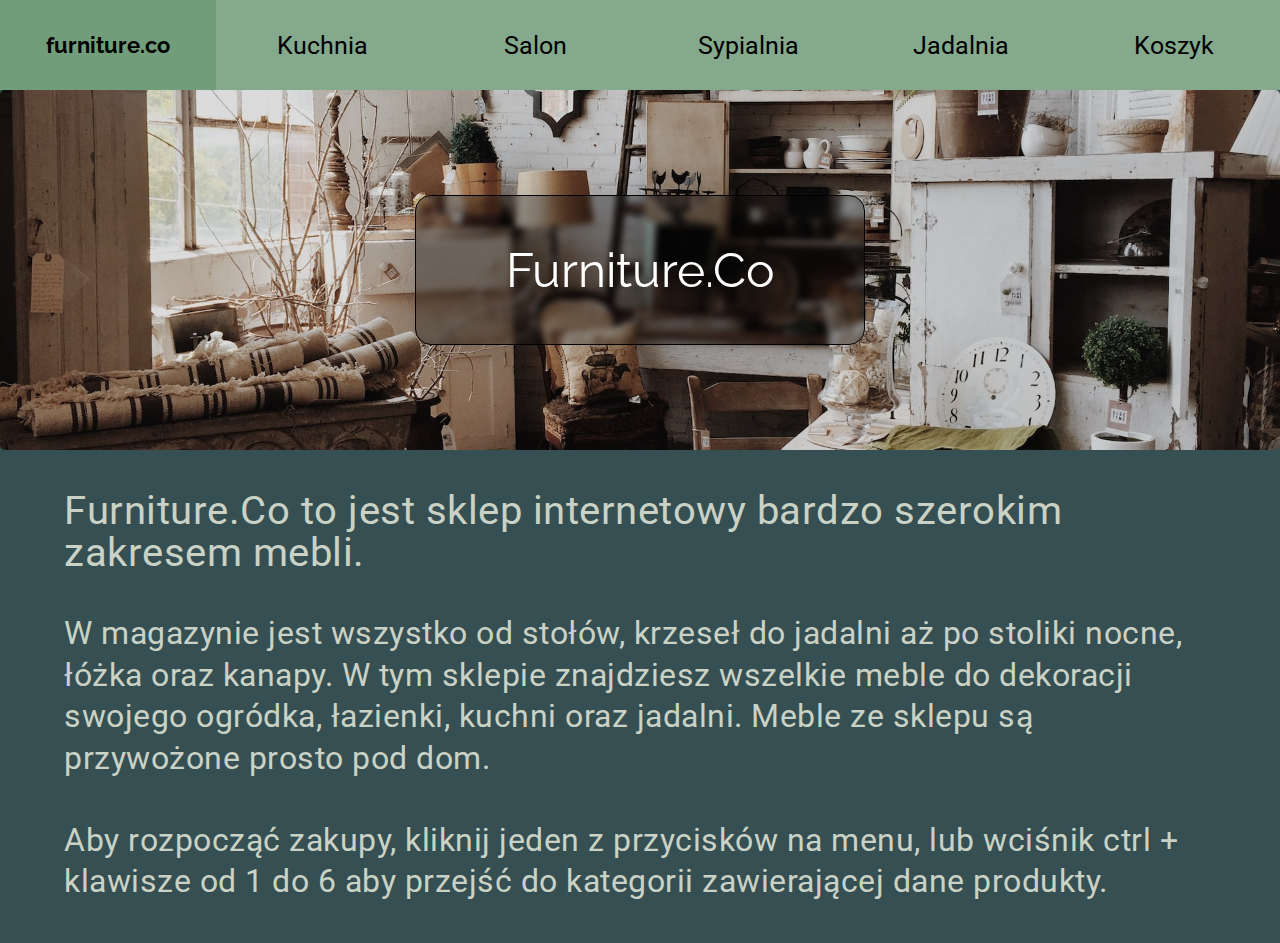
<file: index.html>
<!DOCTYPE html>
<html lang="pl">
<head>
    <meta charset="UTF-8">
    <meta http-equiv="X-UA-Compatible" content="IE=edge">
    <meta name="viewport" content="width=device-width, initial-scale=1.0">
    <title>Strona Głowna</title>
    <link rel="preconnect" href="https://fonts.googleapis.com">
    <link rel="preconnect" href="https://fonts.gstatic.com" crossorigin>
    <link href="https://fonts.googleapis.com/css2?family=Poppins&family=Raleway:wght@300&family=Roboto:wght@300&display=swap" rel="stylesheet">
    <link rel="stylesheet" href="style.css">
    <link rel="icon" href="page-icon.ico" type="image/icon type">
</head>
<body>
    <div class="sidebar">
        <a href="index.html" class="title">
            <svg xmlns="http://www.w3.org/2000/svg" viewBox="0 0 640 512"><path d="M64 160C64 89.3 121.3 32 192 32H448c70.7 0 128 57.3 128 128v33.6c-36.5 7.4-64 39.7-64 78.4v48H128V272c0-38.7-27.5-71-64-78.4V160zM544 272c0-20.9 13.4-38.7 32-45.3c5-1.8 10.4-2.7 16-2.7c26.5 0 48 21.5 48 48V448c0 17.7-14.3 32-32 32H576c-17.7 0-32-14.3-32-32H96c0 17.7-14.3 32-32 32H32c-17.7 0-32-14.3-32-32V272c0-26.5 21.5-48 48-48c5.6 0 11 1 16 2.7c18.6 6.6 32 24.4 32 45.3v48 32h32H512h32V320 272z"/></svg>
            <h1>furniture.co</h1>
        </a>
        <a class="sidebar-button" href="kuchnia.html">Kuchnia</a>
        <a class="sidebar-button" href="salon.html">Salon</a>
        <a class="sidebar-button" href="sypialnia.html">Sypialnia</a>
        <a class="sidebar-button" href="jadalnia.html">Jadalnia</a>
        <a class="sidebar-button koszyk" href="koszyk.html">Koszyk</a>
    </div>
    <div class="main">
        <div class="background-image index-image">
            <div class="text-container">
                <p class="glass-title">
                Furniture.Co
                </p>
            </div>
        </div>
        <div class="website-description">
            <p class="title">
                Furniture.Co to jest sklep internetowy bardzo szerokim zakresem mebli.
            </p>
            <p>
                W magazynie jest wszystko od stołów, krzeseł do jadalni aż po stoliki nocne, łóżka oraz kanapy. W tym sklepie znajdziesz wszelkie meble do dekoracji swojego ogródka, łazienki, kuchni oraz jadalni. Meble ze sklepu są przywożone prosto pod dom.
            </p>
            <p>
                Aby rozpocząć zakupy, kliknij jeden z przycisków na menu, lub wciśnik ctrl + klawisze od 1 do 6 aby przejść do kategorii zawierającej dane produkty.
            </p>
        </div>
        <!--todo -  dodac podstrony z produktami, losowymi cenami, unsplash pokoje, koszyk dzialający na danych sesji i potencjalnie cos jeszcze-->
    </div>
    <script src="script/script.js"></script>
</body>
</html>
</file>
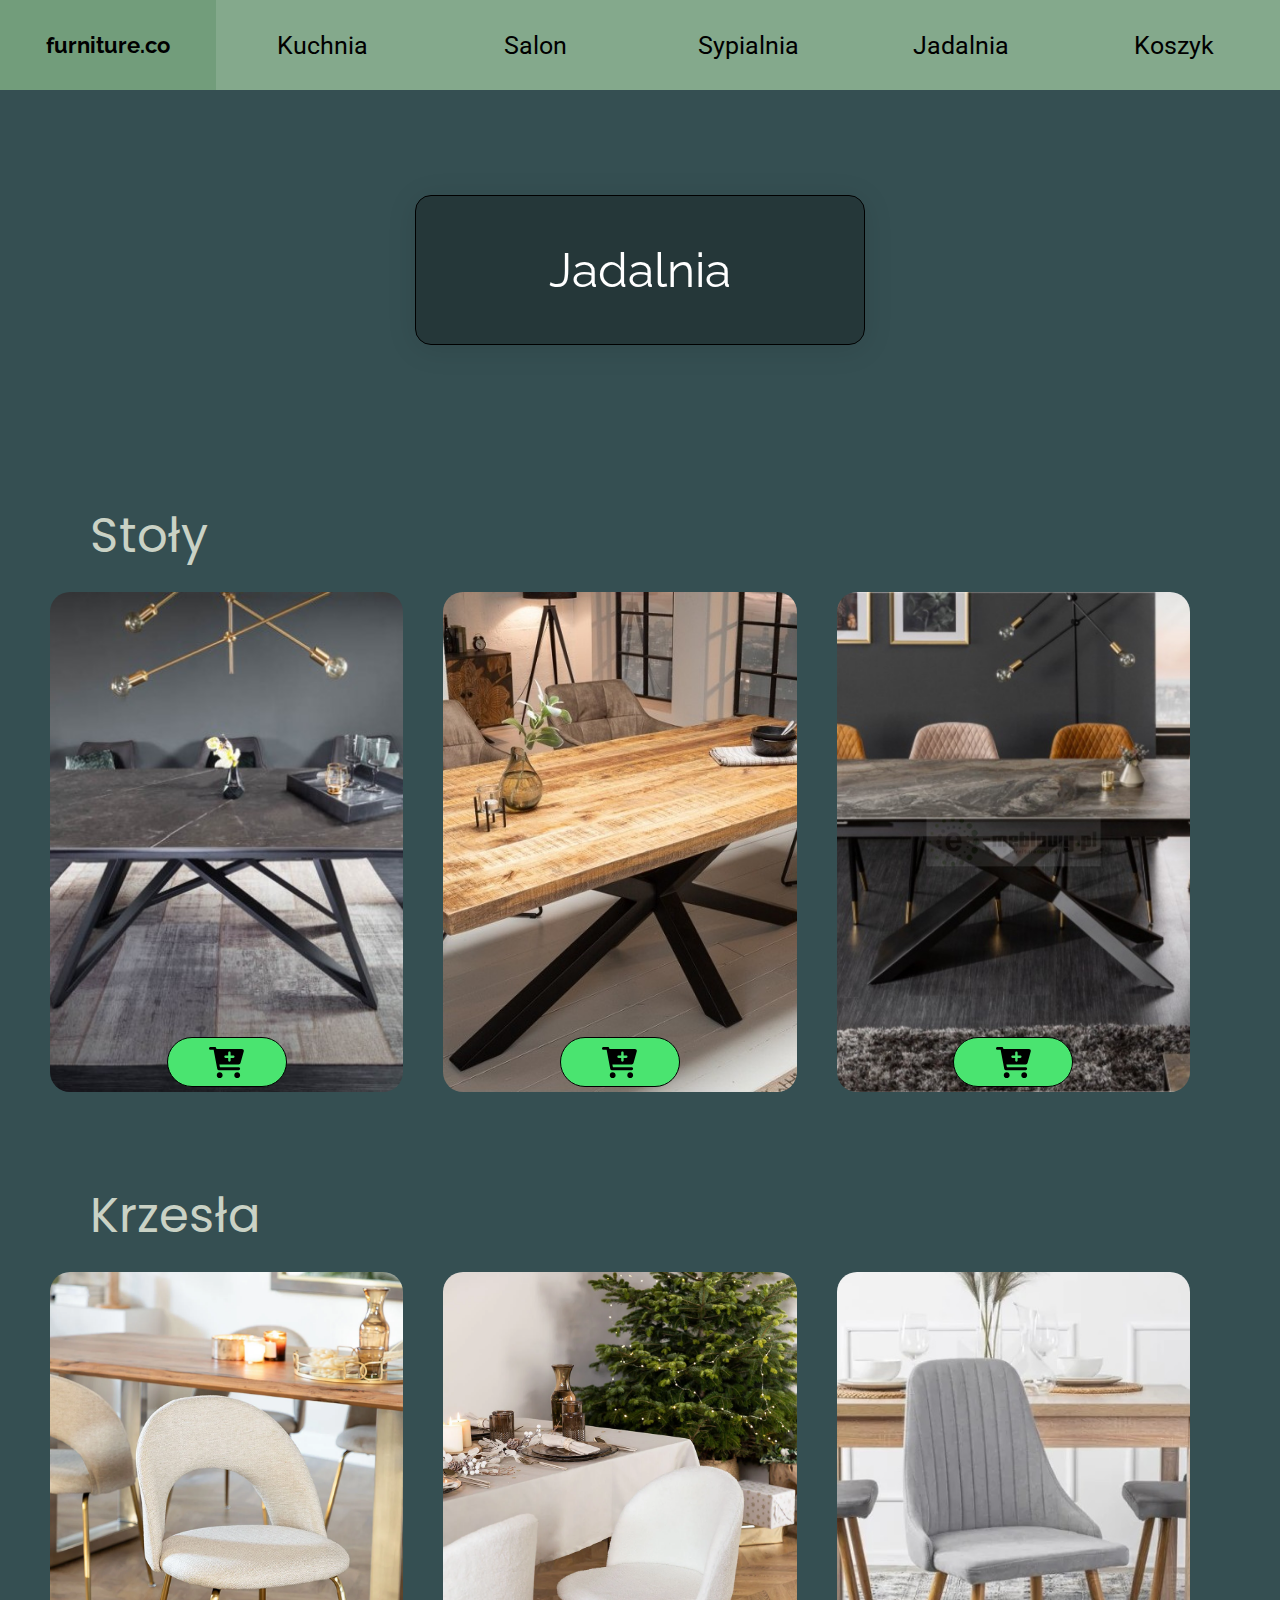
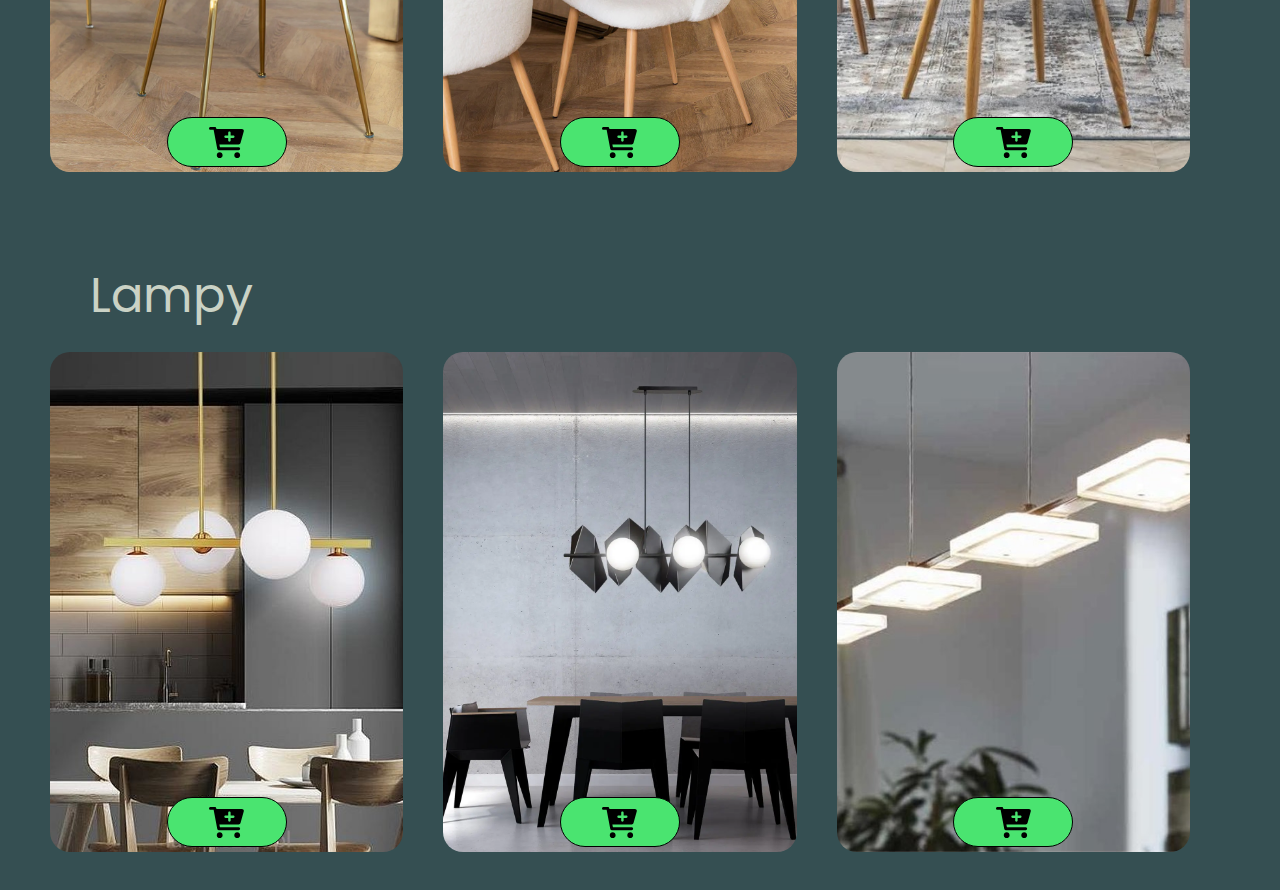
<file: jadalnia.html>
<!DOCTYPE html>
<html lang="pl">
<head>
    <meta charset="UTF-8">
    <meta http-equiv="X-UA-Compatible" content="IE=edge">
    <meta name="viewport" content="width=device-width, initial-scale=1.0">
    <title>Jadalnia</title>
    <link rel="preconnect" href="https://fonts.googleapis.com">
    <link rel="preconnect" href="https://fonts.gstatic.com" crossorigin>
    <link href="https://fonts.googleapis.com/css2?family=Poppins&family=Raleway:wght@300&family=Roboto:wght@300&display=swap" rel="stylesheet">
    <link rel="stylesheet" href="style.css">
    <link rel="icon" href="page-icon.ico" type="image/icon type">
</head>
<body>
    <div class="sidebar">
        <a href="index.html" class="title">
            <svg xmlns="http://www.w3.org/2000/svg" viewBox="0 0 640 512"><path d="M64 160C64 89.3 121.3 32 192 32H448c70.7 0 128 57.3 128 128v33.6c-36.5 7.4-64 39.7-64 78.4v48H128V272c0-38.7-27.5-71-64-78.4V160zM544 272c0-20.9 13.4-38.7 32-45.3c5-1.8 10.4-2.7 16-2.7c26.5 0 48 21.5 48 48V448c0 17.7-14.3 32-32 32H576c-17.7 0-32-14.3-32-32H96c0 17.7-14.3 32-32 32H32c-17.7 0-32-14.3-32-32V272c0-26.5 21.5-48 48-48c5.6 0 11 1 16 2.7c18.6 6.6 32 24.4 32 45.3v48 32h32H512h32V320 272z"/></svg>
            <h1>furniture.co</h1>
        </a>
        <a class="sidebar-button" href="kuchnia.html">Kuchnia</a>
        <a class="sidebar-button" href="salon.html">Salon</a>
        <a class="sidebar-button" href="sypialnia.html">Sypialnia</a>
        <a class="sidebar-button" href="jadalnia.html">Jadalnia</a>
        <a class="sidebar-button koszyk" href="koszyk.html">Koszyk</a>
    </div>
    <div class="main">
        <div class="background-image jadalnia-image">
            <div class="text-container">
                <p class="glass-title">
                Jadalnia
                </p>
            </div>
        </div>
        <div class="item-category">
            <p class="title">Stoły</p>
            <div class="category-items">
                <div class="card-container stol1">
                    <div class="card-description"></div>
                    <button class="addtocart-button" id="stol1">
                        <svg xmlns="http://www.w3.org/2000/svg" viewBox="0 0 576 512"><path d="M24 0C10.7 0 0 10.7 0 24S10.7 48 24 48H76.1l60.3 316.5c2.2 11.3 12.1 19.5 23.6 19.5H488c13.3 0 24-10.7 24-24s-10.7-24-24-24H179.9l-9.1-48h317c14.3 0 26.9-9.5 30.8-23.3l54-192C578.3 52.3 563 32 541.8 32H122l-2.4-12.5C117.4 8.2 107.5 0 96 0H24zM176 512c26.5 0 48-21.5 48-48s-21.5-48-48-48s-48 21.5-48 48s21.5 48 48 48zm336-48c0-26.5-21.5-48-48-48s-48 21.5-48 48s21.5 48 48 48s48-21.5 48-48zM252 160c0-11 9-20 20-20h44V96c0-11 9-20 20-20s20 9 20 20v44h44c11 0 20 9 20 20s-9 20-20 20H356v44c0 11-9 20-20 20s-20-9-20-20V180H272c-11 0-20-9-20-20z"/></svg>
                    </button>
                </div>
                <div class="card-container stol2">
                    <div class="card-description"></div>
                    <button class="addtocart-button" id="stol2">
                        <svg xmlns="http://www.w3.org/2000/svg" viewBox="0 0 576 512"><path d="M24 0C10.7 0 0 10.7 0 24S10.7 48 24 48H76.1l60.3 316.5c2.2 11.3 12.1 19.5 23.6 19.5H488c13.3 0 24-10.7 24-24s-10.7-24-24-24H179.9l-9.1-48h317c14.3 0 26.9-9.5 30.8-23.3l54-192C578.3 52.3 563 32 541.8 32H122l-2.4-12.5C117.4 8.2 107.5 0 96 0H24zM176 512c26.5 0 48-21.5 48-48s-21.5-48-48-48s-48 21.5-48 48s21.5 48 48 48zm336-48c0-26.5-21.5-48-48-48s-48 21.5-48 48s21.5 48 48 48s48-21.5 48-48zM252 160c0-11 9-20 20-20h44V96c0-11 9-20 20-20s20 9 20 20v44h44c11 0 20 9 20 20s-9 20-20 20H356v44c0 11-9 20-20 20s-20-9-20-20V180H272c-11 0-20-9-20-20z"/></svg>
                    </button>
                </div>
                <div class="card-container stol3">
                    <div class="card-description"></div>
                    <button class="addtocart-button" id="stol3">
                        <svg xmlns="http://www.w3.org/2000/svg" viewBox="0 0 576 512"><path d="M24 0C10.7 0 0 10.7 0 24S10.7 48 24 48H76.1l60.3 316.5c2.2 11.3 12.1 19.5 23.6 19.5H488c13.3 0 24-10.7 24-24s-10.7-24-24-24H179.9l-9.1-48h317c14.3 0 26.9-9.5 30.8-23.3l54-192C578.3 52.3 563 32 541.8 32H122l-2.4-12.5C117.4 8.2 107.5 0 96 0H24zM176 512c26.5 0 48-21.5 48-48s-21.5-48-48-48s-48 21.5-48 48s21.5 48 48 48zm336-48c0-26.5-21.5-48-48-48s-48 21.5-48 48s21.5 48 48 48s48-21.5 48-48zM252 160c0-11 9-20 20-20h44V96c0-11 9-20 20-20s20 9 20 20v44h44c11 0 20 9 20 20s-9 20-20 20H356v44c0 11-9 20-20 20s-20-9-20-20V180H272c-11 0-20-9-20-20z"/></svg>
                    </button>
                </div>
            </div>
        </div>
        <div class="item-category">
            <p class="title">Krzesła</p>
            <div class="category-items">
                <div class="card-container krzeslo1">
                    <div class="card-description"></div>
                    <button class="addtocart-button" id="krzeslo1">
                        <svg xmlns="http://www.w3.org/2000/svg" viewBox="0 0 576 512"><path d="M24 0C10.7 0 0 10.7 0 24S10.7 48 24 48H76.1l60.3 316.5c2.2 11.3 12.1 19.5 23.6 19.5H488c13.3 0 24-10.7 24-24s-10.7-24-24-24H179.9l-9.1-48h317c14.3 0 26.9-9.5 30.8-23.3l54-192C578.3 52.3 563 32 541.8 32H122l-2.4-12.5C117.4 8.2 107.5 0 96 0H24zM176 512c26.5 0 48-21.5 48-48s-21.5-48-48-48s-48 21.5-48 48s21.5 48 48 48zm336-48c0-26.5-21.5-48-48-48s-48 21.5-48 48s21.5 48 48 48s48-21.5 48-48zM252 160c0-11 9-20 20-20h44V96c0-11 9-20 20-20s20 9 20 20v44h44c11 0 20 9 20 20s-9 20-20 20H356v44c0 11-9 20-20 20s-20-9-20-20V180H272c-11 0-20-9-20-20z"/></svg>
                    </button>
                </div>
                <div class="card-container krzeslo2">
                    <div class="card-description"></div>
                    <button class="addtocart-button" id="krzeslo2">
                        <svg xmlns="http://www.w3.org/2000/svg" viewBox="0 0 576 512"><path d="M24 0C10.7 0 0 10.7 0 24S10.7 48 24 48H76.1l60.3 316.5c2.2 11.3 12.1 19.5 23.6 19.5H488c13.3 0 24-10.7 24-24s-10.7-24-24-24H179.9l-9.1-48h317c14.3 0 26.9-9.5 30.8-23.3l54-192C578.3 52.3 563 32 541.8 32H122l-2.4-12.5C117.4 8.2 107.5 0 96 0H24zM176 512c26.5 0 48-21.5 48-48s-21.5-48-48-48s-48 21.5-48 48s21.5 48 48 48zm336-48c0-26.5-21.5-48-48-48s-48 21.5-48 48s21.5 48 48 48s48-21.5 48-48zM252 160c0-11 9-20 20-20h44V96c0-11 9-20 20-20s20 9 20 20v44h44c11 0 20 9 20 20s-9 20-20 20H356v44c0 11-9 20-20 20s-20-9-20-20V180H272c-11 0-20-9-20-20z"/></svg>
                    </button>
                </div>
                <div class="card-container krzeslo3">
                    <div class="card-description"></div>
                    <button class="addtocart-button" id="krzeslo3">
                        <svg xmlns="http://www.w3.org/2000/svg" viewBox="0 0 576 512"><path d="M24 0C10.7 0 0 10.7 0 24S10.7 48 24 48H76.1l60.3 316.5c2.2 11.3 12.1 19.5 23.6 19.5H488c13.3 0 24-10.7 24-24s-10.7-24-24-24H179.9l-9.1-48h317c14.3 0 26.9-9.5 30.8-23.3l54-192C578.3 52.3 563 32 541.8 32H122l-2.4-12.5C117.4 8.2 107.5 0 96 0H24zM176 512c26.5 0 48-21.5 48-48s-21.5-48-48-48s-48 21.5-48 48s21.5 48 48 48zm336-48c0-26.5-21.5-48-48-48s-48 21.5-48 48s21.5 48 48 48s48-21.5 48-48zM252 160c0-11 9-20 20-20h44V96c0-11 9-20 20-20s20 9 20 20v44h44c11 0 20 9 20 20s-9 20-20 20H356v44c0 11-9 20-20 20s-20-9-20-20V180H272c-11 0-20-9-20-20z"/></svg>
                    </button>
                </div>
            </div>
        </div>
        <div class="item-category">
            <p class="title">Lampy</p>
            <div class="category-items">
                <div class="card-container lampa1">
                    <div class="card-description"></div>
                    <button class="addtocart-button" id="lampa1">
                        <svg xmlns="http://www.w3.org/2000/svg" viewBox="0 0 576 512"><path d="M24 0C10.7 0 0 10.7 0 24S10.7 48 24 48H76.1l60.3 316.5c2.2 11.3 12.1 19.5 23.6 19.5H488c13.3 0 24-10.7 24-24s-10.7-24-24-24H179.9l-9.1-48h317c14.3 0 26.9-9.5 30.8-23.3l54-192C578.3 52.3 563 32 541.8 32H122l-2.4-12.5C117.4 8.2 107.5 0 96 0H24zM176 512c26.5 0 48-21.5 48-48s-21.5-48-48-48s-48 21.5-48 48s21.5 48 48 48zm336-48c0-26.5-21.5-48-48-48s-48 21.5-48 48s21.5 48 48 48s48-21.5 48-48zM252 160c0-11 9-20 20-20h44V96c0-11 9-20 20-20s20 9 20 20v44h44c11 0 20 9 20 20s-9 20-20 20H356v44c0 11-9 20-20 20s-20-9-20-20V180H272c-11 0-20-9-20-20z"/></svg>
                    </button>
                </div>
                <div class="card-container lampa2">
                    <div class="card-description"></div>
                    <button class="addtocart-button" id="lampa2">
                        <svg xmlns="http://www.w3.org/2000/svg" viewBox="0 0 576 512"><path d="M24 0C10.7 0 0 10.7 0 24S10.7 48 24 48H76.1l60.3 316.5c2.2 11.3 12.1 19.5 23.6 19.5H488c13.3 0 24-10.7 24-24s-10.7-24-24-24H179.9l-9.1-48h317c14.3 0 26.9-9.5 30.8-23.3l54-192C578.3 52.3 563 32 541.8 32H122l-2.4-12.5C117.4 8.2 107.5 0 96 0H24zM176 512c26.5 0 48-21.5 48-48s-21.5-48-48-48s-48 21.5-48 48s21.5 48 48 48zm336-48c0-26.5-21.5-48-48-48s-48 21.5-48 48s21.5 48 48 48s48-21.5 48-48zM252 160c0-11 9-20 20-20h44V96c0-11 9-20 20-20s20 9 20 20v44h44c11 0 20 9 20 20s-9 20-20 20H356v44c0 11-9 20-20 20s-20-9-20-20V180H272c-11 0-20-9-20-20z"/></svg>
                    </button>
                </div>
                <div class="card-container lampa3">
                    <div class="card-description"></div>
                    <button class="addtocart-button" id="lampa3">
                        <svg xmlns="http://www.w3.org/2000/svg" viewBox="0 0 576 512"><path d="M24 0C10.7 0 0 10.7 0 24S10.7 48 24 48H76.1l60.3 316.5c2.2 11.3 12.1 19.5 23.6 19.5H488c13.3 0 24-10.7 24-24s-10.7-24-24-24H179.9l-9.1-48h317c14.3 0 26.9-9.5 30.8-23.3l54-192C578.3 52.3 563 32 541.8 32H122l-2.4-12.5C117.4 8.2 107.5 0 96 0H24zM176 512c26.5 0 48-21.5 48-48s-21.5-48-48-48s-48 21.5-48 48s21.5 48 48 48zm336-48c0-26.5-21.5-48-48-48s-48 21.5-48 48s21.5 48 48 48s48-21.5 48-48zM252 160c0-11 9-20 20-20h44V96c0-11 9-20 20-20s20 9 20 20v44h44c11 0 20 9 20 20s-9 20-20 20H356v44c0 11-9 20-20 20s-20-9-20-20V180H272c-11 0-20-9-20-20z"/></svg>
                    </button>
                </div>
            </div>
        </div>
    </div>
    <script src="script/script.js"></script>
</body>
</html>
</file>
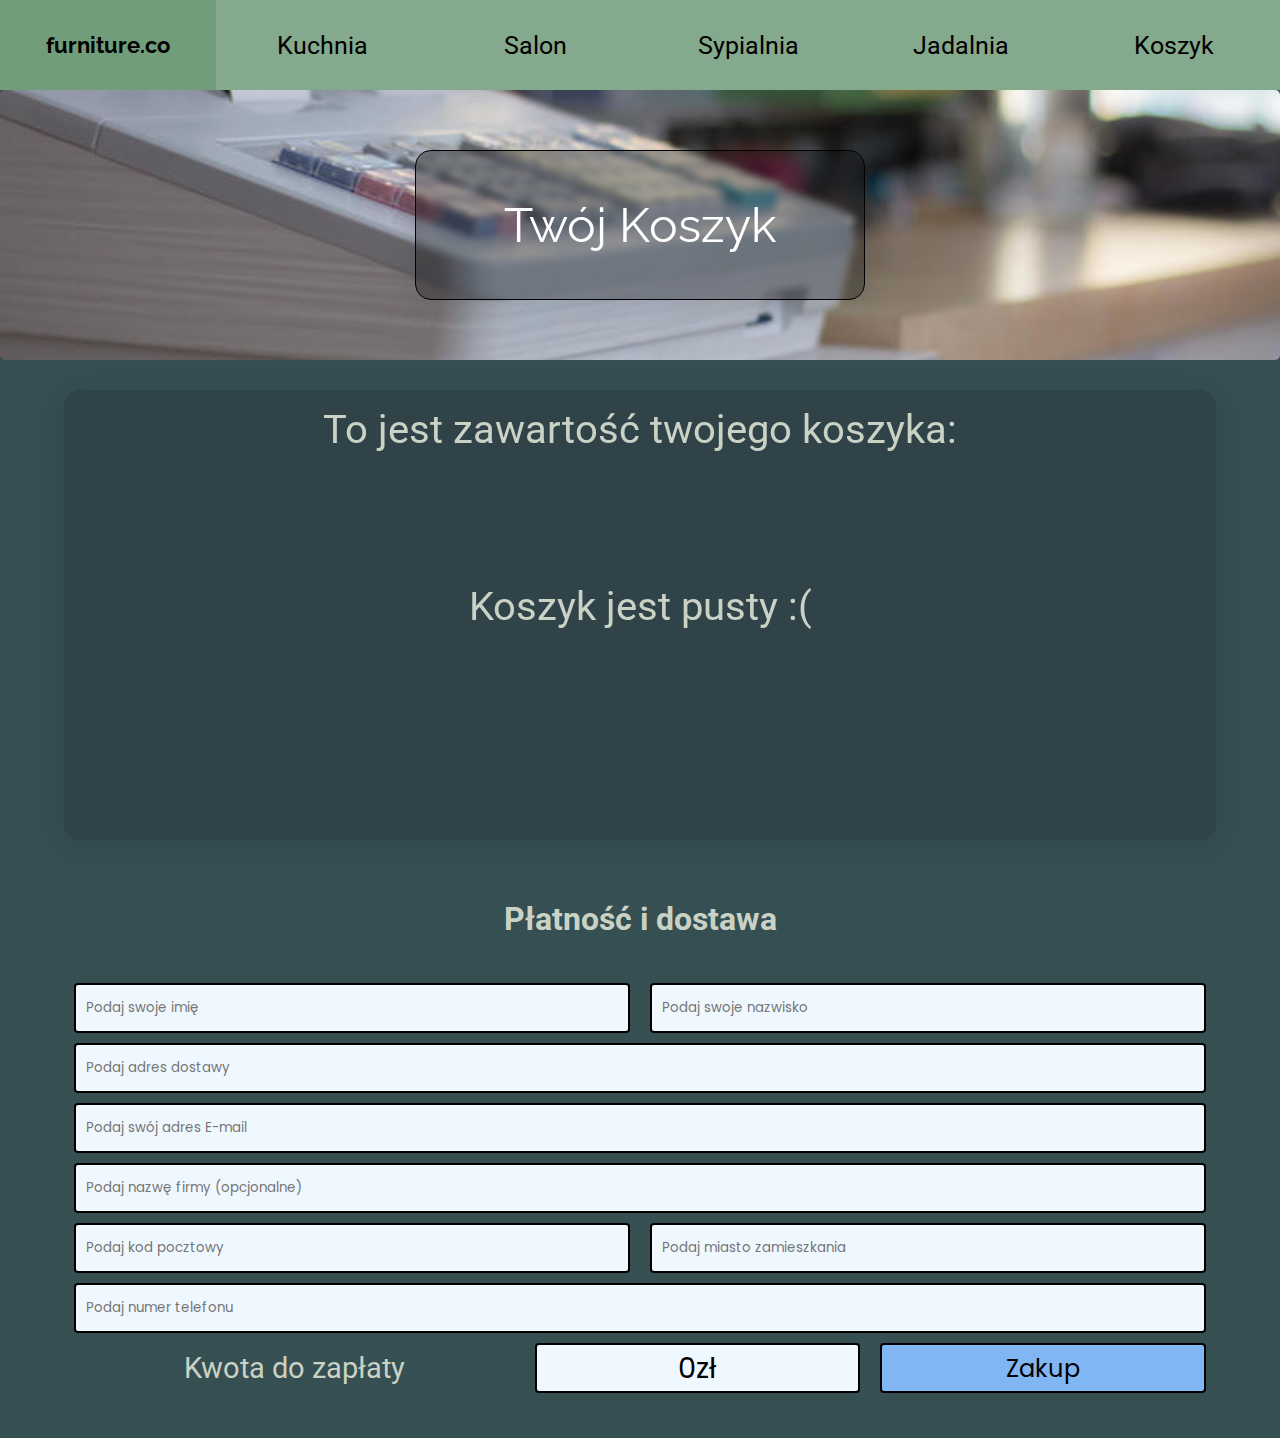
<file: koszyk.html>
<!DOCTYPE html>
<html lang="pl">
<head>
    <meta charset="UTF-8">
    <meta http-equiv="X-UA-Compatible" content="IE=edge">
    <meta name="viewport" content="width=device-width, initial-scale=1.0">
    <title>Koszyk</title>
    <link rel="preconnect" href="https://fonts.googleapis.com">
    <link rel="preconnect" href="https://fonts.gstatic.com" crossorigin>
    <link href="https://fonts.googleapis.com/css2?family=Poppins&family=Raleway:wght@300&family=Roboto:wght@300&display=swap" rel="stylesheet">
    <link rel="stylesheet" href="style.css">
    <link rel="icon" href="page-icon.ico" type="image/icon type">
</head>
<body onload="loadCart()" onbeforeunload="unloadCart()">
    <div class="sidebar">
        <a href="index.html" class="title">
            <svg xmlns="http://www.w3.org/2000/svg" viewBox="0 0 640 512"><path d="M64 160C64 89.3 121.3 32 192 32H448c70.7 0 128 57.3 128 128v33.6c-36.5 7.4-64 39.7-64 78.4v48H128V272c0-38.7-27.5-71-64-78.4V160zM544 272c0-20.9 13.4-38.7 32-45.3c5-1.8 10.4-2.7 16-2.7c26.5 0 48 21.5 48 48V448c0 17.7-14.3 32-32 32H576c-17.7 0-32-14.3-32-32H96c0 17.7-14.3 32-32 32H32c-17.7 0-32-14.3-32-32V272c0-26.5 21.5-48 48-48c5.6 0 11 1 16 2.7c18.6 6.6 32 24.4 32 45.3v48 32h32H512h32V320 272z"/></svg>
            <h1>furniture.co</h1>
        </a>
        <a class="sidebar-button" href="kuchnia.html">Kuchnia</a>
        <a class="sidebar-button" href="salon.html">Salon</a>
        <a class="sidebar-button" href="sypialnia.html">Sypialnia</a>
        <a class="sidebar-button" href="jadalnia.html">Jadalnia</a>
        <a class="sidebar-button koszyk" href="koszyk.html">Koszyk</a>
    </div>
    <div class="main">
        <div class="background-image cart-image">
            <div class="text-container">
                <p class="glass-title">
                Twój Koszyk
                </p>
            </div>
        </div>
        <div class="cart-content-wrapper">
            <div class="shopping-list-container">
                <p>To jest zawartość twojego koszyka:</p>
                <div class="shopping-list-wrapper">
                    <ul id="shopping-list-items">
    
                    </ul>
                    <ul id="shopping-list-prices">
                        
                    </ul>
                    <p id="empty-cart">Koszyk jest pusty :(</p>
                </div>
            </div>
            <div class="checkout">
                <div class="title-container">
                    <h1>Płatność i dostawa</h1>
                </div>
                <form class="payment-form" onsubmit="transactionComplete()">
                    <div class="row">
                        <input type="text" name="name" id="name" placeholder="Podaj swoje imię">
                        <input type="text" name="surname" id="surname" placeholder="Podaj swoje nazwisko" required>
                    </div>
                    <div class="row">
                        <input type="text" name="adress" id="adress" placeholder="Podaj adres dostawy" required>
                    </div>
                    <div class="row">
                        <input type="email" name="email" id="email" placeholder="Podaj swój adres E-mail" required>
                    </div>
                    <div class="row">
                        <input type="text" name="company" id="company" placeholder="Podaj nazwę firmy (opcjonalne)">
                    </div>
                    <div class="row">
                        <input type="text" name="zipcode" id="zipcode" placeholder="Podaj kod pocztowy" required>
                        <input type="text" name="city" id="city" placeholder="Podaj miasto zamieszkania" required>
                    </div>
                    <div class="row">
                        <input type="tel" name="telephone" id="telephone" placeholder="Podaj numer telefonu" pattern="[0-9]{9}" required>
                    </div>
                    <div class="row final-price">
                        <p class="label">Kwota do zapłaty</p>
                        <div class="inputs">
                            <input type="text" name="final-price" id="final-price" readonly>
                            <input type="submit" id="zakup" value="Zakup">
                        </div>
                    </div>
                    
                </form>
            </div>
        </div>
        <!--todo -  dodac podstrony z produktami, losowymi cenami, unsplash pokoje, koszyk dzialający na danych sesji i potencjalnie cos jeszcze-->
    </div>
    <script src="script/script.js"></script>
    <script src="script/cart.js"></script>
</body>
</html>
</file>
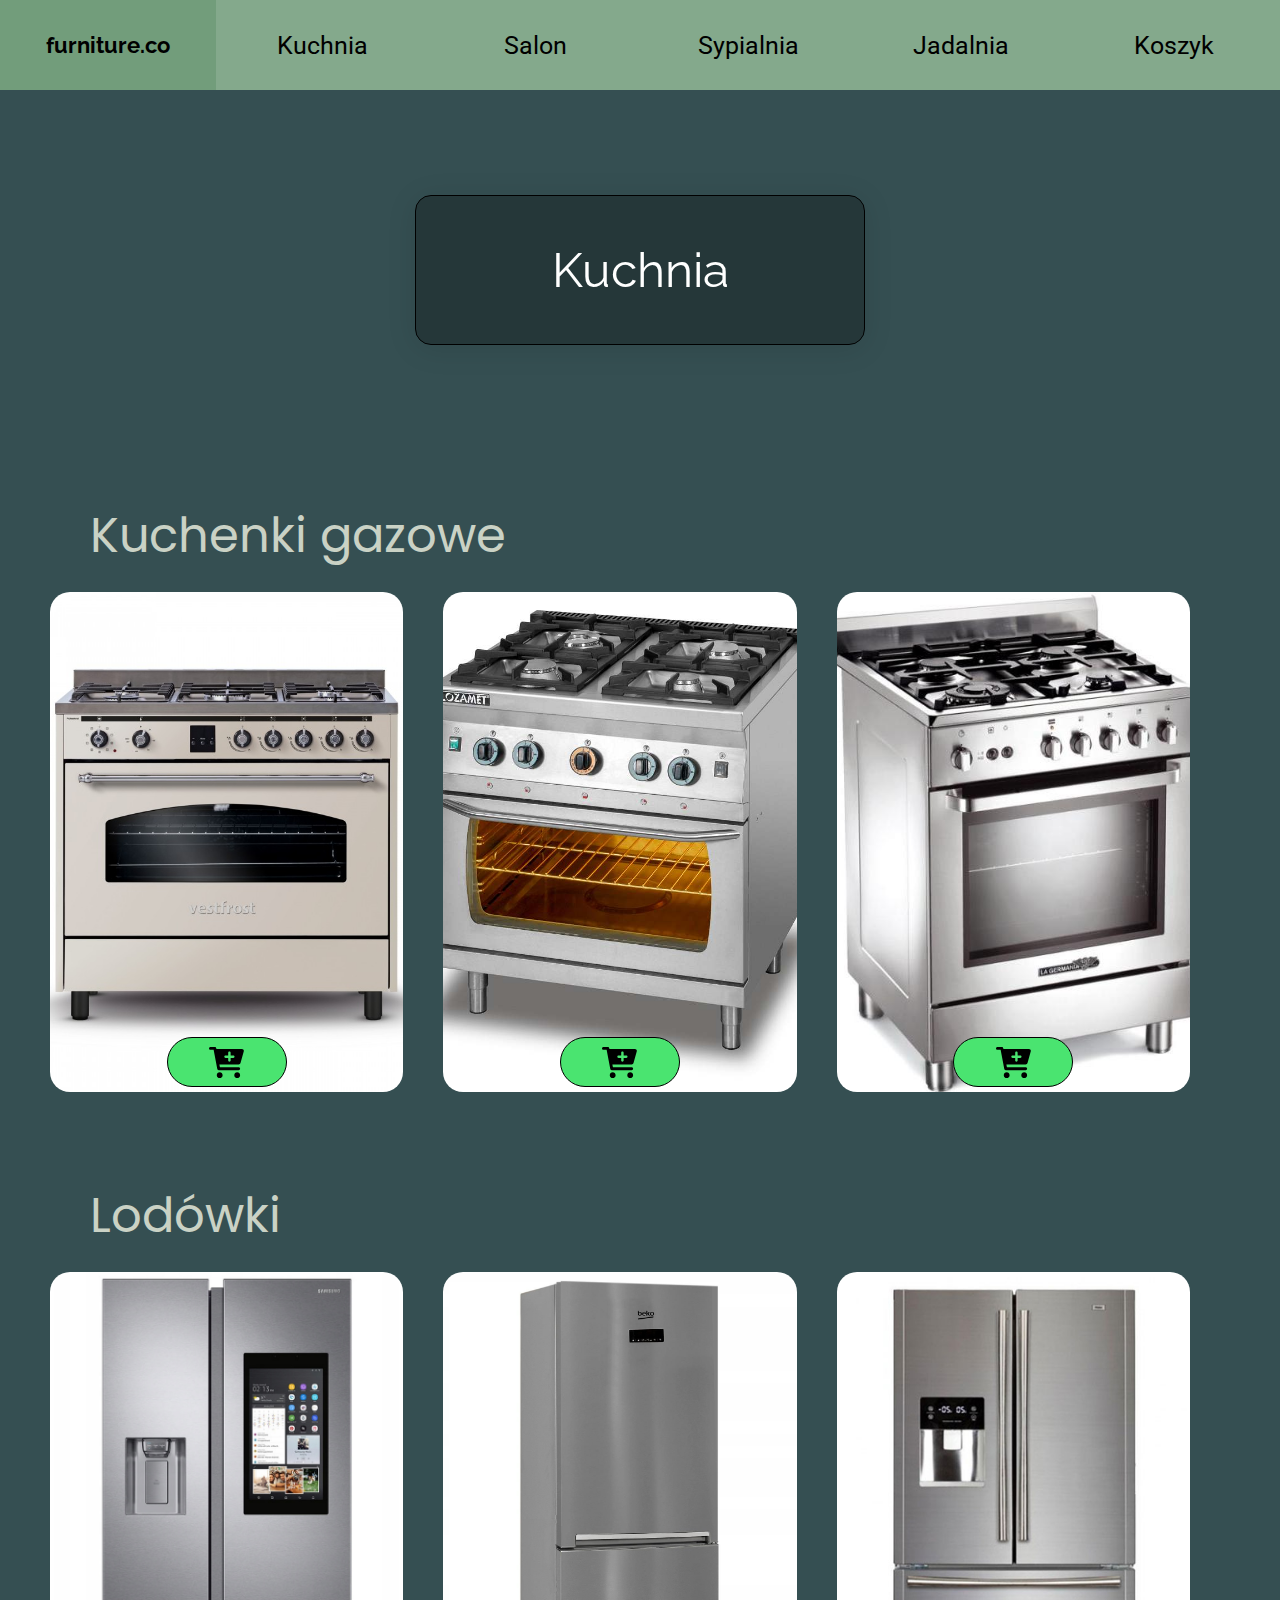
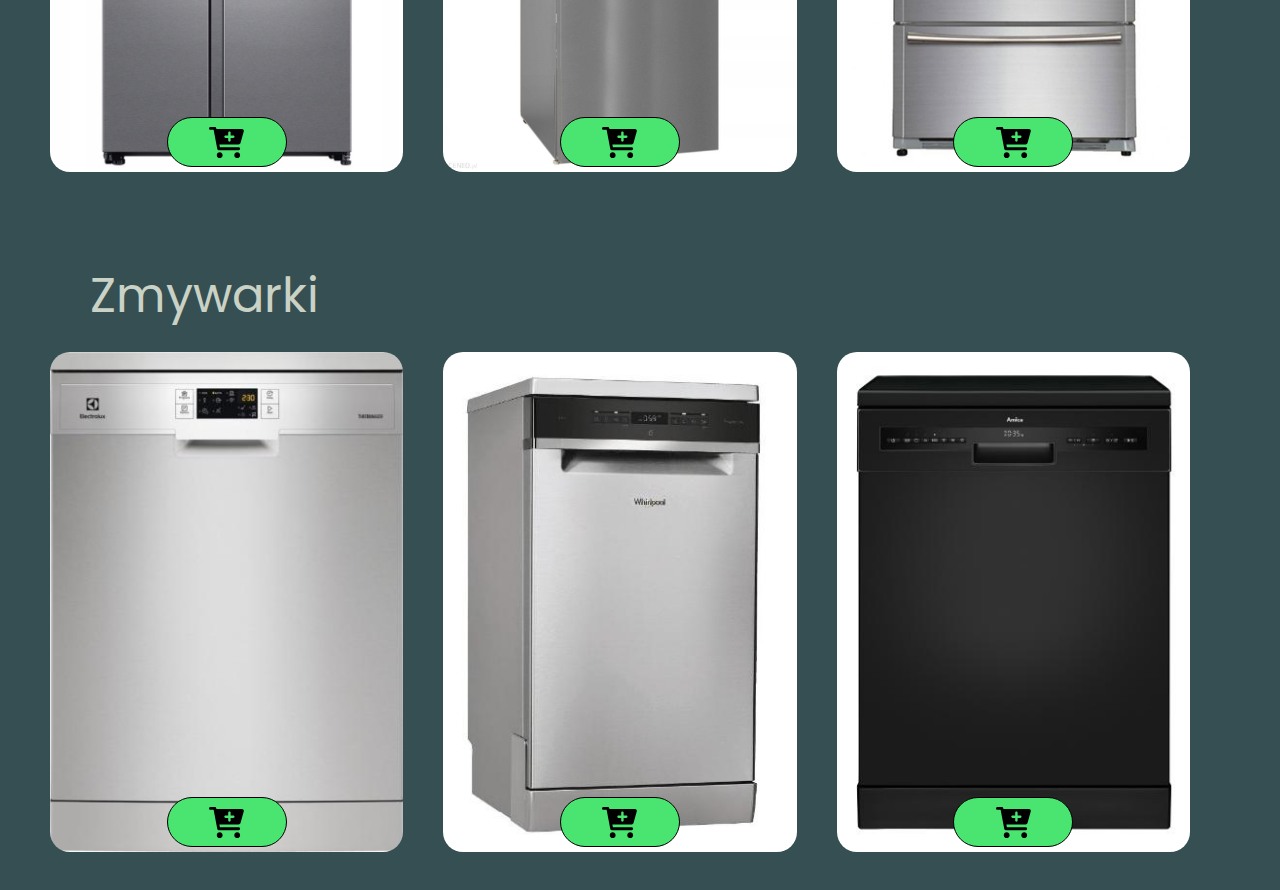
<file: kuchnia.html>
<!DOCTYPE html>
<html lang="pl">
<head>
    <meta charset="UTF-8">
    <meta http-equiv="X-UA-Compatible" content="IE=edge">
    <meta name="viewport" content="width=device-width, initial-scale=1.0">
    <title>Kuchnia</title>
    <link rel="preconnect" href="https://fonts.googleapis.com">
    <link rel="preconnect" href="https://fonts.gstatic.com" crossorigin>
    <link href="https://fonts.googleapis.com/css2?family=Poppins&family=Raleway:wght@300&family=Roboto:wght@300&display=swap" rel="stylesheet">
    <link rel="stylesheet" href="style.css">
    <link rel="icon" href="page-icon.ico" type="image/icon type">
</head>
<body>
    <div class="sidebar">
        <a href="index.html" class="title">
            <svg xmlns="http://www.w3.org/2000/svg" viewBox="0 0 640 512"><path d="M64 160C64 89.3 121.3 32 192 32H448c70.7 0 128 57.3 128 128v33.6c-36.5 7.4-64 39.7-64 78.4v48H128V272c0-38.7-27.5-71-64-78.4V160zM544 272c0-20.9 13.4-38.7 32-45.3c5-1.8 10.4-2.7 16-2.7c26.5 0 48 21.5 48 48V448c0 17.7-14.3 32-32 32H576c-17.7 0-32-14.3-32-32H96c0 17.7-14.3 32-32 32H32c-17.7 0-32-14.3-32-32V272c0-26.5 21.5-48 48-48c5.6 0 11 1 16 2.7c18.6 6.6 32 24.4 32 45.3v48 32h32H512h32V320 272z"/></svg>
            <h1>furniture.co</h1>
        </a>
        <a class="sidebar-button" href="kuchnia.html">Kuchnia</a>
        <a class="sidebar-button" href="salon.html">Salon</a>
        <a class="sidebar-button" href="sypialnia.html">Sypialnia</a>
        <a class="sidebar-button" href="jadalnia.html">Jadalnia</a>
        <a class="sidebar-button koszyk" href="koszyk.html">Koszyk</a>
    </div>
    <div class="main">
        <div class="background-image kuchnia-image">
            <div class="text-container">
                <p class="glass-title">
                Kuchnia
                </p>
            </div>
        </div>
        <div class="item-category">
            <p class="title">Kuchenki gazowe</p>
            <div class="category-items">
                <div class="card-container kuchenka1">
                    <div class="card-description"></div>
                    <button class="addtocart-button" id="kuchenka1">
                        <svg xmlns="http://www.w3.org/2000/svg" viewBox="0 0 576 512"><path d="M24 0C10.7 0 0 10.7 0 24S10.7 48 24 48H76.1l60.3 316.5c2.2 11.3 12.1 19.5 23.6 19.5H488c13.3 0 24-10.7 24-24s-10.7-24-24-24H179.9l-9.1-48h317c14.3 0 26.9-9.5 30.8-23.3l54-192C578.3 52.3 563 32 541.8 32H122l-2.4-12.5C117.4 8.2 107.5 0 96 0H24zM176 512c26.5 0 48-21.5 48-48s-21.5-48-48-48s-48 21.5-48 48s21.5 48 48 48zm336-48c0-26.5-21.5-48-48-48s-48 21.5-48 48s21.5 48 48 48s48-21.5 48-48zM252 160c0-11 9-20 20-20h44V96c0-11 9-20 20-20s20 9 20 20v44h44c11 0 20 9 20 20s-9 20-20 20H356v44c0 11-9 20-20 20s-20-9-20-20V180H272c-11 0-20-9-20-20z"/></svg>
                    </button>
                </div>
                <div class="card-container kuchenka2">
                    <div class="card-description"></div>
                    <button class="addtocart-button" id="kuchenka2">
                        <svg xmlns="http://www.w3.org/2000/svg" viewBox="0 0 576 512"><path d="M24 0C10.7 0 0 10.7 0 24S10.7 48 24 48H76.1l60.3 316.5c2.2 11.3 12.1 19.5 23.6 19.5H488c13.3 0 24-10.7 24-24s-10.7-24-24-24H179.9l-9.1-48h317c14.3 0 26.9-9.5 30.8-23.3l54-192C578.3 52.3 563 32 541.8 32H122l-2.4-12.5C117.4 8.2 107.5 0 96 0H24zM176 512c26.5 0 48-21.5 48-48s-21.5-48-48-48s-48 21.5-48 48s21.5 48 48 48zm336-48c0-26.5-21.5-48-48-48s-48 21.5-48 48s21.5 48 48 48s48-21.5 48-48zM252 160c0-11 9-20 20-20h44V96c0-11 9-20 20-20s20 9 20 20v44h44c11 0 20 9 20 20s-9 20-20 20H356v44c0 11-9 20-20 20s-20-9-20-20V180H272c-11 0-20-9-20-20z"/></svg>
                    </button>
                </div>
                <div class="card-container kuchenka3">
                    <div class="card-description"></div>
                    <button class="addtocart-button" id="kuchenka3">
                        <svg xmlns="http://www.w3.org/2000/svg" viewBox="0 0 576 512"><path d="M24 0C10.7 0 0 10.7 0 24S10.7 48 24 48H76.1l60.3 316.5c2.2 11.3 12.1 19.5 23.6 19.5H488c13.3 0 24-10.7 24-24s-10.7-24-24-24H179.9l-9.1-48h317c14.3 0 26.9-9.5 30.8-23.3l54-192C578.3 52.3 563 32 541.8 32H122l-2.4-12.5C117.4 8.2 107.5 0 96 0H24zM176 512c26.5 0 48-21.5 48-48s-21.5-48-48-48s-48 21.5-48 48s21.5 48 48 48zm336-48c0-26.5-21.5-48-48-48s-48 21.5-48 48s21.5 48 48 48s48-21.5 48-48zM252 160c0-11 9-20 20-20h44V96c0-11 9-20 20-20s20 9 20 20v44h44c11 0 20 9 20 20s-9 20-20 20H356v44c0 11-9 20-20 20s-20-9-20-20V180H272c-11 0-20-9-20-20z"/></svg>
                    </button>
                </div>
            </div>
        </div>
        <div class="item-category">
            <p class="title">Lodówki</p>
            <div class="category-items">
                <div class="card-container lodowka1">
                    <div class="card-description"></div>
                    <button class="addtocart-button" id="lodowka1">
                        <svg xmlns="http://www.w3.org/2000/svg" viewBox="0 0 576 512"><path d="M24 0C10.7 0 0 10.7 0 24S10.7 48 24 48H76.1l60.3 316.5c2.2 11.3 12.1 19.5 23.6 19.5H488c13.3 0 24-10.7 24-24s-10.7-24-24-24H179.9l-9.1-48h317c14.3 0 26.9-9.5 30.8-23.3l54-192C578.3 52.3 563 32 541.8 32H122l-2.4-12.5C117.4 8.2 107.5 0 96 0H24zM176 512c26.5 0 48-21.5 48-48s-21.5-48-48-48s-48 21.5-48 48s21.5 48 48 48zm336-48c0-26.5-21.5-48-48-48s-48 21.5-48 48s21.5 48 48 48s48-21.5 48-48zM252 160c0-11 9-20 20-20h44V96c0-11 9-20 20-20s20 9 20 20v44h44c11 0 20 9 20 20s-9 20-20 20H356v44c0 11-9 20-20 20s-20-9-20-20V180H272c-11 0-20-9-20-20z"/></svg>
                    </button>
                </div>
                <div class="card-container lodowka2">
                    <div class="card-description"></div>
                    <button class="addtocart-button" id="lodowka2">
                        <svg xmlns="http://www.w3.org/2000/svg" viewBox="0 0 576 512"><path d="M24 0C10.7 0 0 10.7 0 24S10.7 48 24 48H76.1l60.3 316.5c2.2 11.3 12.1 19.5 23.6 19.5H488c13.3 0 24-10.7 24-24s-10.7-24-24-24H179.9l-9.1-48h317c14.3 0 26.9-9.5 30.8-23.3l54-192C578.3 52.3 563 32 541.8 32H122l-2.4-12.5C117.4 8.2 107.5 0 96 0H24zM176 512c26.5 0 48-21.5 48-48s-21.5-48-48-48s-48 21.5-48 48s21.5 48 48 48zm336-48c0-26.5-21.5-48-48-48s-48 21.5-48 48s21.5 48 48 48s48-21.5 48-48zM252 160c0-11 9-20 20-20h44V96c0-11 9-20 20-20s20 9 20 20v44h44c11 0 20 9 20 20s-9 20-20 20H356v44c0 11-9 20-20 20s-20-9-20-20V180H272c-11 0-20-9-20-20z"/></svg>
                    </button>
                </div>
                <div class="card-container lodowka3">
                    <div class="card-description"></div>
                    <button class="addtocart-button" id="lodowka3">
                        <svg xmlns="http://www.w3.org/2000/svg" viewBox="0 0 576 512"><path d="M24 0C10.7 0 0 10.7 0 24S10.7 48 24 48H76.1l60.3 316.5c2.2 11.3 12.1 19.5 23.6 19.5H488c13.3 0 24-10.7 24-24s-10.7-24-24-24H179.9l-9.1-48h317c14.3 0 26.9-9.5 30.8-23.3l54-192C578.3 52.3 563 32 541.8 32H122l-2.4-12.5C117.4 8.2 107.5 0 96 0H24zM176 512c26.5 0 48-21.5 48-48s-21.5-48-48-48s-48 21.5-48 48s21.5 48 48 48zm336-48c0-26.5-21.5-48-48-48s-48 21.5-48 48s21.5 48 48 48s48-21.5 48-48zM252 160c0-11 9-20 20-20h44V96c0-11 9-20 20-20s20 9 20 20v44h44c11 0 20 9 20 20s-9 20-20 20H356v44c0 11-9 20-20 20s-20-9-20-20V180H272c-11 0-20-9-20-20z"/></svg>
                    </button>
                </div>
            </div>
        </div>
        <div class="item-category">
            <p class="title">Zmywarki</p>
            <div class="category-items">
                <div class="card-container zmywarka1">
                    <div class="card-description"></div>
                    <button class="addtocart-button" id="zmywarka1">
                        <svg xmlns="http://www.w3.org/2000/svg" viewBox="0 0 576 512"><path d="M24 0C10.7 0 0 10.7 0 24S10.7 48 24 48H76.1l60.3 316.5c2.2 11.3 12.1 19.5 23.6 19.5H488c13.3 0 24-10.7 24-24s-10.7-24-24-24H179.9l-9.1-48h317c14.3 0 26.9-9.5 30.8-23.3l54-192C578.3 52.3 563 32 541.8 32H122l-2.4-12.5C117.4 8.2 107.5 0 96 0H24zM176 512c26.5 0 48-21.5 48-48s-21.5-48-48-48s-48 21.5-48 48s21.5 48 48 48zm336-48c0-26.5-21.5-48-48-48s-48 21.5-48 48s21.5 48 48 48s48-21.5 48-48zM252 160c0-11 9-20 20-20h44V96c0-11 9-20 20-20s20 9 20 20v44h44c11 0 20 9 20 20s-9 20-20 20H356v44c0 11-9 20-20 20s-20-9-20-20V180H272c-11 0-20-9-20-20z"/></svg>
                    </button>
                </div>
                <div class="card-container zmywarka2">
                    <div class="card-description"></div>
                    <button class="addtocart-button" id="zmywarka2">
                        <svg xmlns="http://www.w3.org/2000/svg" viewBox="0 0 576 512"><path d="M24 0C10.7 0 0 10.7 0 24S10.7 48 24 48H76.1l60.3 316.5c2.2 11.3 12.1 19.5 23.6 19.5H488c13.3 0 24-10.7 24-24s-10.7-24-24-24H179.9l-9.1-48h317c14.3 0 26.9-9.5 30.8-23.3l54-192C578.3 52.3 563 32 541.8 32H122l-2.4-12.5C117.4 8.2 107.5 0 96 0H24zM176 512c26.5 0 48-21.5 48-48s-21.5-48-48-48s-48 21.5-48 48s21.5 48 48 48zm336-48c0-26.5-21.5-48-48-48s-48 21.5-48 48s21.5 48 48 48s48-21.5 48-48zM252 160c0-11 9-20 20-20h44V96c0-11 9-20 20-20s20 9 20 20v44h44c11 0 20 9 20 20s-9 20-20 20H356v44c0 11-9 20-20 20s-20-9-20-20V180H272c-11 0-20-9-20-20z"/></svg>
                    </button>
                </div>
                <div class="card-container zmywarka3">
                    <div class="card-description"></div>
                    <button class="addtocart-button" id="zmywarka3">
                        <svg xmlns="http://www.w3.org/2000/svg" viewBox="0 0 576 512"><path d="M24 0C10.7 0 0 10.7 0 24S10.7 48 24 48H76.1l60.3 316.5c2.2 11.3 12.1 19.5 23.6 19.5H488c13.3 0 24-10.7 24-24s-10.7-24-24-24H179.9l-9.1-48h317c14.3 0 26.9-9.5 30.8-23.3l54-192C578.3 52.3 563 32 541.8 32H122l-2.4-12.5C117.4 8.2 107.5 0 96 0H24zM176 512c26.5 0 48-21.5 48-48s-21.5-48-48-48s-48 21.5-48 48s21.5 48 48 48zm336-48c0-26.5-21.5-48-48-48s-48 21.5-48 48s21.5 48 48 48s48-21.5 48-48zM252 160c0-11 9-20 20-20h44V96c0-11 9-20 20-20s20 9 20 20v44h44c11 0 20 9 20 20s-9 20-20 20H356v44c0 11-9 20-20 20s-20-9-20-20V180H272c-11 0-20-9-20-20z"/></svg>
                    </button>
                </div>
            </div>
        </div>
    </div>
    <script src="script/script.js"></script>
</body>
</html>
</file>
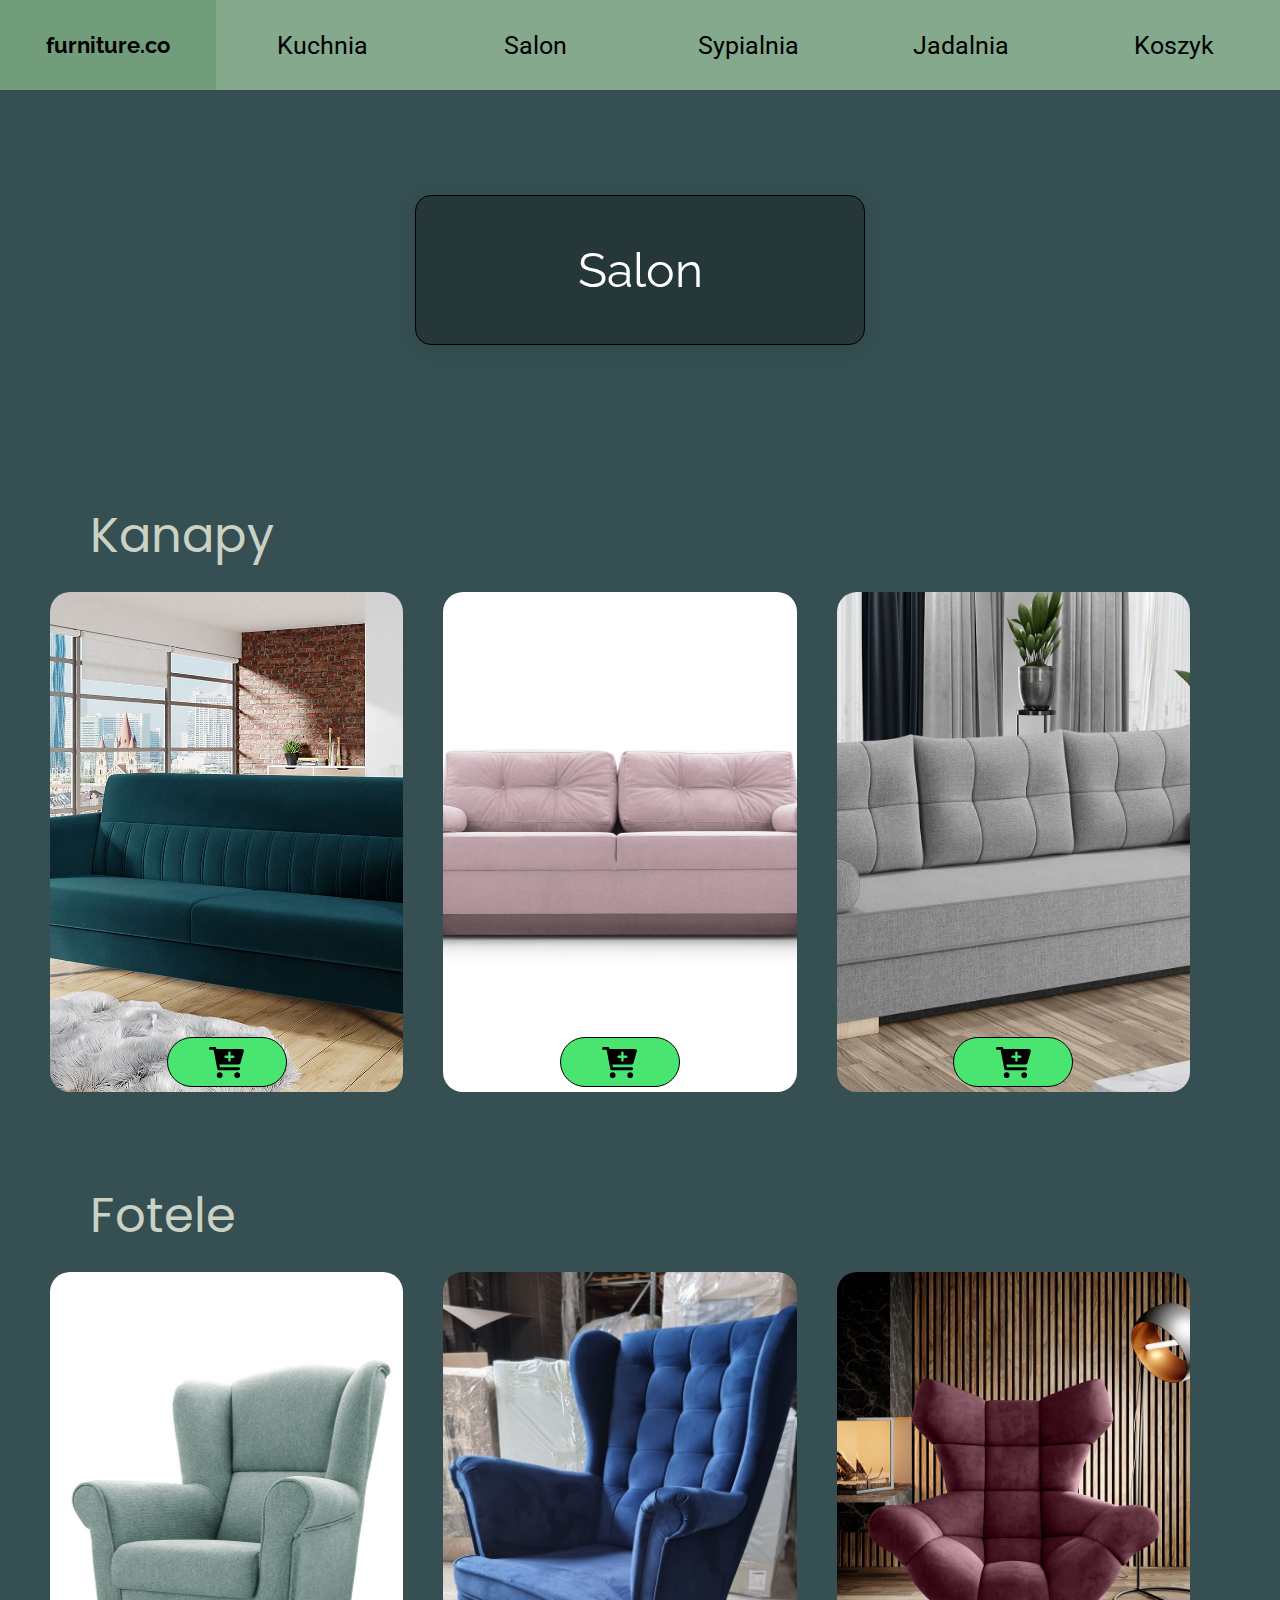
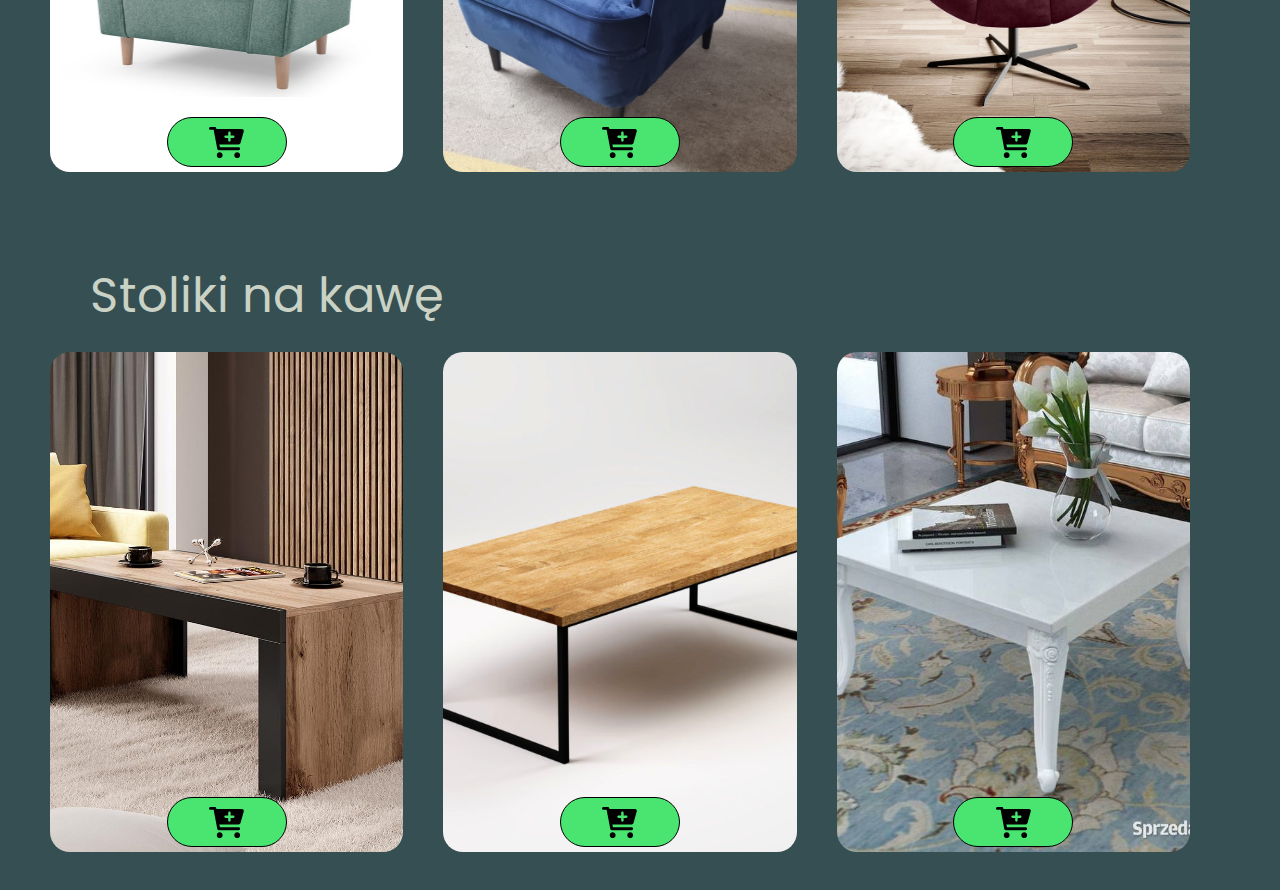
<file: salon.html>
<!DOCTYPE html>
<html lang="pl">
<head>
    <meta charset="UTF-8">
    <meta http-equiv="X-UA-Compatible" content="IE=edge">
    <meta name="viewport" content="width=device-width, initial-scale=1.0">
    <title>Salon</title>
    <link rel="preconnect" href="https://fonts.googleapis.com">
    <link rel="preconnect" href="https://fonts.gstatic.com" crossorigin>
    <link href="https://fonts.googleapis.com/css2?family=Poppins&family=Raleway:wght@300&family=Roboto:wght@300&display=swap" rel="stylesheet">
    <link rel="stylesheet" href="style.css">
    <link rel="icon" href="page-icon.ico" type="image/icon type">
</head>
<body>
    <div class="sidebar">
        <a href="index.html" class="title">
            <svg xmlns="http://www.w3.org/2000/svg" viewBox="0 0 640 512"><path d="M64 160C64 89.3 121.3 32 192 32H448c70.7 0 128 57.3 128 128v33.6c-36.5 7.4-64 39.7-64 78.4v48H128V272c0-38.7-27.5-71-64-78.4V160zM544 272c0-20.9 13.4-38.7 32-45.3c5-1.8 10.4-2.7 16-2.7c26.5 0 48 21.5 48 48V448c0 17.7-14.3 32-32 32H576c-17.7 0-32-14.3-32-32H96c0 17.7-14.3 32-32 32H32c-17.7 0-32-14.3-32-32V272c0-26.5 21.5-48 48-48c5.6 0 11 1 16 2.7c18.6 6.6 32 24.4 32 45.3v48 32h32H512h32V320 272z"/></svg>
            <h1>furniture.co</h1>
        </a>
        <a class="sidebar-button" href="kuchnia.html">Kuchnia</a>
        <a class="sidebar-button" href="salon.html">Salon</a>
        <a class="sidebar-button" href="sypialnia.html">Sypialnia</a>
        <a class="sidebar-button" href="jadalnia.html">Jadalnia</a>
        <a class="sidebar-button koszyk" href="koszyk.html">Koszyk</a>
    </div>
    <div class="main">
        <div class="background-image salon-image">
            <div class="text-container">
                <p class="glass-title">
                Salon
                </p>
            </div>
        </div>
        <div class="item-category">
            <p class="title">Kanapy</p>
            <div class="category-items">
                <div class="card-container kanapa1">
                    <div class="card-description"></div>
                    <button class="addtocart-button" id="kanapa1">
                        <svg xmlns="http://www.w3.org/2000/svg" viewBox="0 0 576 512"><path d="M24 0C10.7 0 0 10.7 0 24S10.7 48 24 48H76.1l60.3 316.5c2.2 11.3 12.1 19.5 23.6 19.5H488c13.3 0 24-10.7 24-24s-10.7-24-24-24H179.9l-9.1-48h317c14.3 0 26.9-9.5 30.8-23.3l54-192C578.3 52.3 563 32 541.8 32H122l-2.4-12.5C117.4 8.2 107.5 0 96 0H24zM176 512c26.5 0 48-21.5 48-48s-21.5-48-48-48s-48 21.5-48 48s21.5 48 48 48zm336-48c0-26.5-21.5-48-48-48s-48 21.5-48 48s21.5 48 48 48s48-21.5 48-48zM252 160c0-11 9-20 20-20h44V96c0-11 9-20 20-20s20 9 20 20v44h44c11 0 20 9 20 20s-9 20-20 20H356v44c0 11-9 20-20 20s-20-9-20-20V180H272c-11 0-20-9-20-20z"/></svg>
                    </button>
                </div>
                <div class="card-container kanapa2">
                    <div class="card-description"></div>
                    <button class="addtocart-button" id="kanapa2">
                        <svg xmlns="http://www.w3.org/2000/svg" viewBox="0 0 576 512"><path d="M24 0C10.7 0 0 10.7 0 24S10.7 48 24 48H76.1l60.3 316.5c2.2 11.3 12.1 19.5 23.6 19.5H488c13.3 0 24-10.7 24-24s-10.7-24-24-24H179.9l-9.1-48h317c14.3 0 26.9-9.5 30.8-23.3l54-192C578.3 52.3 563 32 541.8 32H122l-2.4-12.5C117.4 8.2 107.5 0 96 0H24zM176 512c26.5 0 48-21.5 48-48s-21.5-48-48-48s-48 21.5-48 48s21.5 48 48 48zm336-48c0-26.5-21.5-48-48-48s-48 21.5-48 48s21.5 48 48 48s48-21.5 48-48zM252 160c0-11 9-20 20-20h44V96c0-11 9-20 20-20s20 9 20 20v44h44c11 0 20 9 20 20s-9 20-20 20H356v44c0 11-9 20-20 20s-20-9-20-20V180H272c-11 0-20-9-20-20z"/></svg>
                    </button>
                </div>
                <div class="card-container kanapa3">
                    <div class="card-description"></div>
                    <button class="addtocart-button" id="kanapa3">
                        <svg xmlns="http://www.w3.org/2000/svg" viewBox="0 0 576 512"><path d="M24 0C10.7 0 0 10.7 0 24S10.7 48 24 48H76.1l60.3 316.5c2.2 11.3 12.1 19.5 23.6 19.5H488c13.3 0 24-10.7 24-24s-10.7-24-24-24H179.9l-9.1-48h317c14.3 0 26.9-9.5 30.8-23.3l54-192C578.3 52.3 563 32 541.8 32H122l-2.4-12.5C117.4 8.2 107.5 0 96 0H24zM176 512c26.5 0 48-21.5 48-48s-21.5-48-48-48s-48 21.5-48 48s21.5 48 48 48zm336-48c0-26.5-21.5-48-48-48s-48 21.5-48 48s21.5 48 48 48s48-21.5 48-48zM252 160c0-11 9-20 20-20h44V96c0-11 9-20 20-20s20 9 20 20v44h44c11 0 20 9 20 20s-9 20-20 20H356v44c0 11-9 20-20 20s-20-9-20-20V180H272c-11 0-20-9-20-20z"/></svg>
                    </button>
                </div>
            </div>
        </div>
        <div class="item-category">
            <p class="title">Fotele</p>
            <div class="category-items">
                <div class="card-container fotel1">
                    <div class="card-description"></div>
                    <button class="addtocart-button" id="fotel1">
                        <svg xmlns="http://www.w3.org/2000/svg" viewBox="0 0 576 512"><path d="M24 0C10.7 0 0 10.7 0 24S10.7 48 24 48H76.1l60.3 316.5c2.2 11.3 12.1 19.5 23.6 19.5H488c13.3 0 24-10.7 24-24s-10.7-24-24-24H179.9l-9.1-48h317c14.3 0 26.9-9.5 30.8-23.3l54-192C578.3 52.3 563 32 541.8 32H122l-2.4-12.5C117.4 8.2 107.5 0 96 0H24zM176 512c26.5 0 48-21.5 48-48s-21.5-48-48-48s-48 21.5-48 48s21.5 48 48 48zm336-48c0-26.5-21.5-48-48-48s-48 21.5-48 48s21.5 48 48 48s48-21.5 48-48zM252 160c0-11 9-20 20-20h44V96c0-11 9-20 20-20s20 9 20 20v44h44c11 0 20 9 20 20s-9 20-20 20H356v44c0 11-9 20-20 20s-20-9-20-20V180H272c-11 0-20-9-20-20z"/></svg>
                    </button>
                </div>
                <div class="card-container fotel2">
                    <div class="card-description"></div>
                    <button class="addtocart-button" id="fotel2">
                        <svg xmlns="http://www.w3.org/2000/svg" viewBox="0 0 576 512"><path d="M24 0C10.7 0 0 10.7 0 24S10.7 48 24 48H76.1l60.3 316.5c2.2 11.3 12.1 19.5 23.6 19.5H488c13.3 0 24-10.7 24-24s-10.7-24-24-24H179.9l-9.1-48h317c14.3 0 26.9-9.5 30.8-23.3l54-192C578.3 52.3 563 32 541.8 32H122l-2.4-12.5C117.4 8.2 107.5 0 96 0H24zM176 512c26.5 0 48-21.5 48-48s-21.5-48-48-48s-48 21.5-48 48s21.5 48 48 48zm336-48c0-26.5-21.5-48-48-48s-48 21.5-48 48s21.5 48 48 48s48-21.5 48-48zM252 160c0-11 9-20 20-20h44V96c0-11 9-20 20-20s20 9 20 20v44h44c11 0 20 9 20 20s-9 20-20 20H356v44c0 11-9 20-20 20s-20-9-20-20V180H272c-11 0-20-9-20-20z"/></svg>
                    </button>
                </div>
                <div class="card-container fotel3">
                    <div class="card-description"></div>
                    <button class="addtocart-button" id="fotel3">
                        <svg xmlns="http://www.w3.org/2000/svg" viewBox="0 0 576 512"><path d="M24 0C10.7 0 0 10.7 0 24S10.7 48 24 48H76.1l60.3 316.5c2.2 11.3 12.1 19.5 23.6 19.5H488c13.3 0 24-10.7 24-24s-10.7-24-24-24H179.9l-9.1-48h317c14.3 0 26.9-9.5 30.8-23.3l54-192C578.3 52.3 563 32 541.8 32H122l-2.4-12.5C117.4 8.2 107.5 0 96 0H24zM176 512c26.5 0 48-21.5 48-48s-21.5-48-48-48s-48 21.5-48 48s21.5 48 48 48zm336-48c0-26.5-21.5-48-48-48s-48 21.5-48 48s21.5 48 48 48s48-21.5 48-48zM252 160c0-11 9-20 20-20h44V96c0-11 9-20 20-20s20 9 20 20v44h44c11 0 20 9 20 20s-9 20-20 20H356v44c0 11-9 20-20 20s-20-9-20-20V180H272c-11 0-20-9-20-20z"/></svg>
                    </button>
                </div>
            </div>
        </div>
        <div class="item-category">
            <p class="title">Stoliki na kawę</p>
            <div class="category-items">
                <div class="card-container kstolik1">
                    <div class="card-description"></div>
                    <button class="addtocart-button" id="kstolik1">
                        <svg xmlns="http://www.w3.org/2000/svg" viewBox="0 0 576 512"><path d="M24 0C10.7 0 0 10.7 0 24S10.7 48 24 48H76.1l60.3 316.5c2.2 11.3 12.1 19.5 23.6 19.5H488c13.3 0 24-10.7 24-24s-10.7-24-24-24H179.9l-9.1-48h317c14.3 0 26.9-9.5 30.8-23.3l54-192C578.3 52.3 563 32 541.8 32H122l-2.4-12.5C117.4 8.2 107.5 0 96 0H24zM176 512c26.5 0 48-21.5 48-48s-21.5-48-48-48s-48 21.5-48 48s21.5 48 48 48zm336-48c0-26.5-21.5-48-48-48s-48 21.5-48 48s21.5 48 48 48s48-21.5 48-48zM252 160c0-11 9-20 20-20h44V96c0-11 9-20 20-20s20 9 20 20v44h44c11 0 20 9 20 20s-9 20-20 20H356v44c0 11-9 20-20 20s-20-9-20-20V180H272c-11 0-20-9-20-20z"/></svg>
                    </button>
                </div>
                <div class="card-container kstolik2">
                    <div class="card-description"></div>
                    <button class="addtocart-button" id="kstolik2">
                        <svg xmlns="http://www.w3.org/2000/svg" viewBox="0 0 576 512"><path d="M24 0C10.7 0 0 10.7 0 24S10.7 48 24 48H76.1l60.3 316.5c2.2 11.3 12.1 19.5 23.6 19.5H488c13.3 0 24-10.7 24-24s-10.7-24-24-24H179.9l-9.1-48h317c14.3 0 26.9-9.5 30.8-23.3l54-192C578.3 52.3 563 32 541.8 32H122l-2.4-12.5C117.4 8.2 107.5 0 96 0H24zM176 512c26.5 0 48-21.5 48-48s-21.5-48-48-48s-48 21.5-48 48s21.5 48 48 48zm336-48c0-26.5-21.5-48-48-48s-48 21.5-48 48s21.5 48 48 48s48-21.5 48-48zM252 160c0-11 9-20 20-20h44V96c0-11 9-20 20-20s20 9 20 20v44h44c11 0 20 9 20 20s-9 20-20 20H356v44c0 11-9 20-20 20s-20-9-20-20V180H272c-11 0-20-9-20-20z"/></svg>
                    </button>
                </div>
                <div class="card-container kstolik3">
                    <div class="card-description"></div>
                    <button class="addtocart-button" id="kstolik3">
                        <svg xmlns="http://www.w3.org/2000/svg" viewBox="0 0 576 512"><path d="M24 0C10.7 0 0 10.7 0 24S10.7 48 24 48H76.1l60.3 316.5c2.2 11.3 12.1 19.5 23.6 19.5H488c13.3 0 24-10.7 24-24s-10.7-24-24-24H179.9l-9.1-48h317c14.3 0 26.9-9.5 30.8-23.3l54-192C578.3 52.3 563 32 541.8 32H122l-2.4-12.5C117.4 8.2 107.5 0 96 0H24zM176 512c26.5 0 48-21.5 48-48s-21.5-48-48-48s-48 21.5-48 48s21.5 48 48 48zm336-48c0-26.5-21.5-48-48-48s-48 21.5-48 48s21.5 48 48 48s48-21.5 48-48zM252 160c0-11 9-20 20-20h44V96c0-11 9-20 20-20s20 9 20 20v44h44c11 0 20 9 20 20s-9 20-20 20H356v44c0 11-9 20-20 20s-20-9-20-20V180H272c-11 0-20-9-20-20z"/></svg>
                    </button>
                </div>
            </div>
        </div>
    </div>
    <script src="script/script.js"></script>
</body>
</html>
</file>
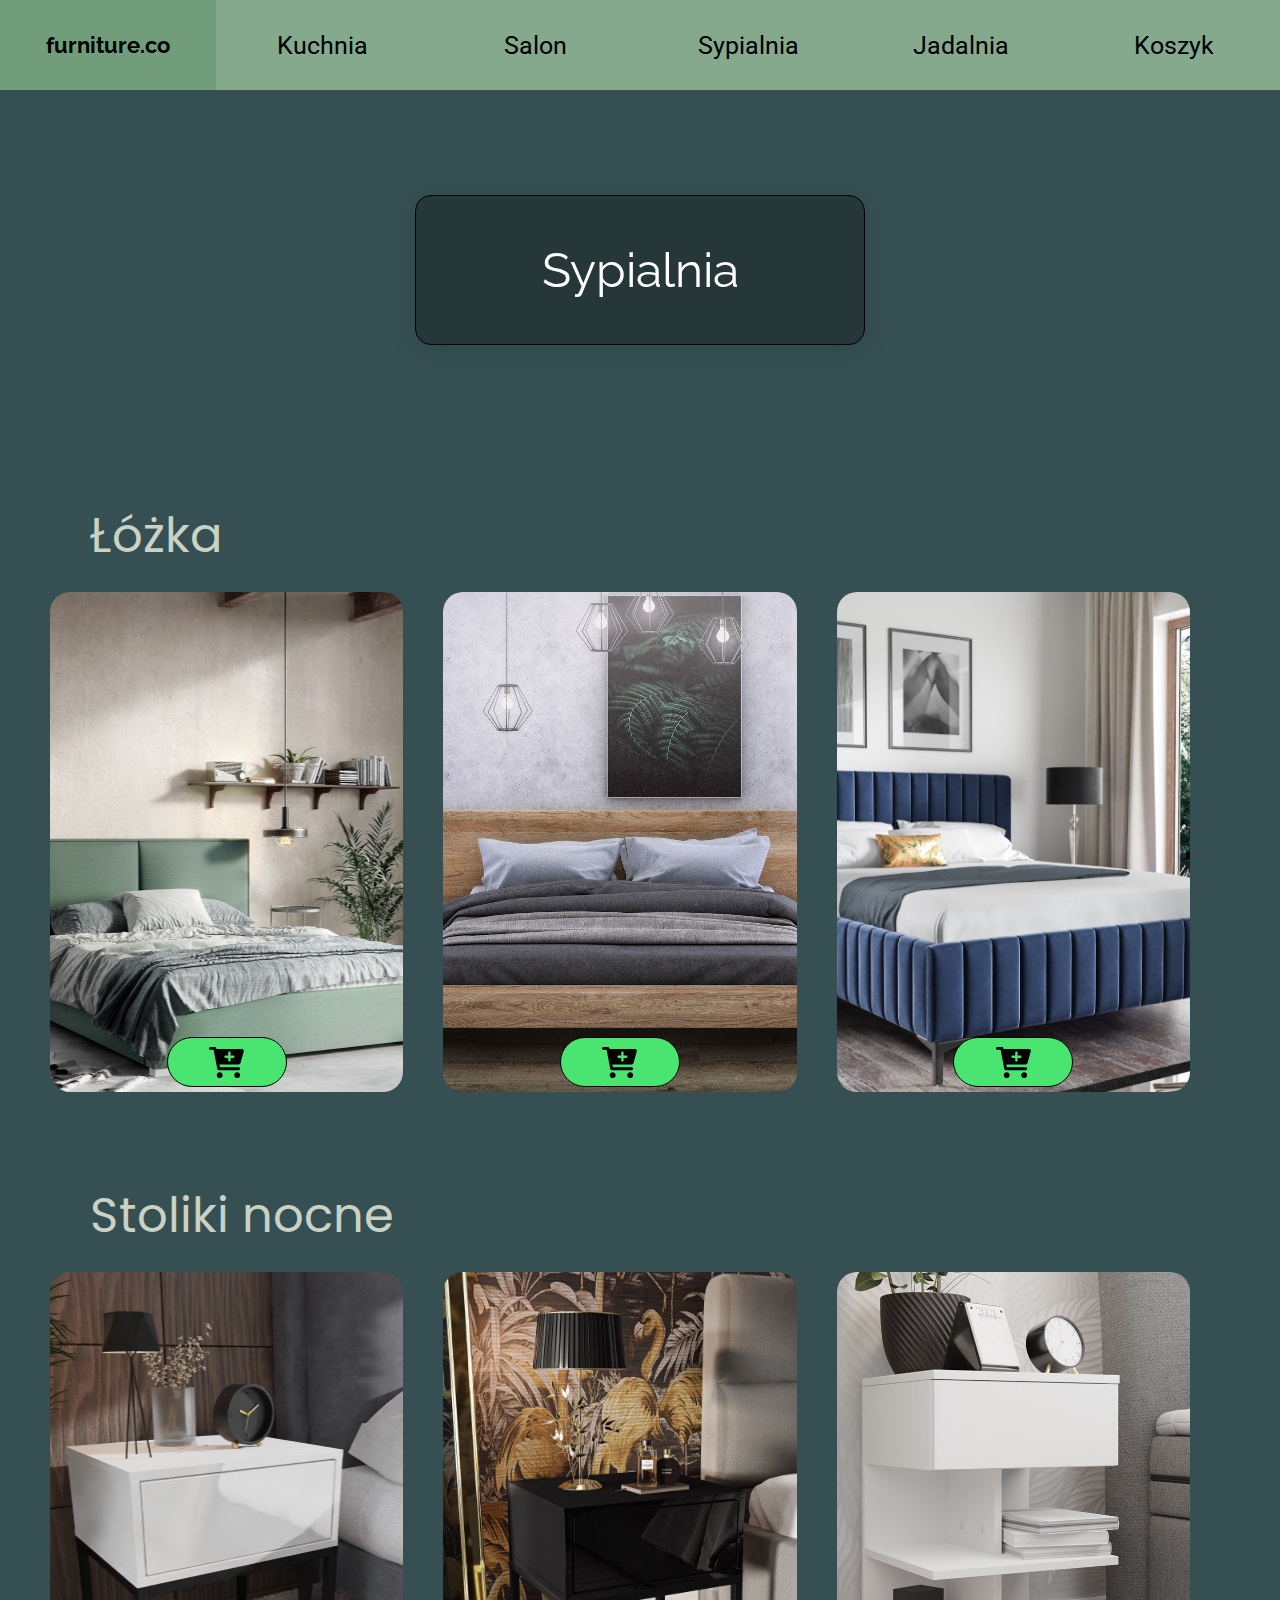
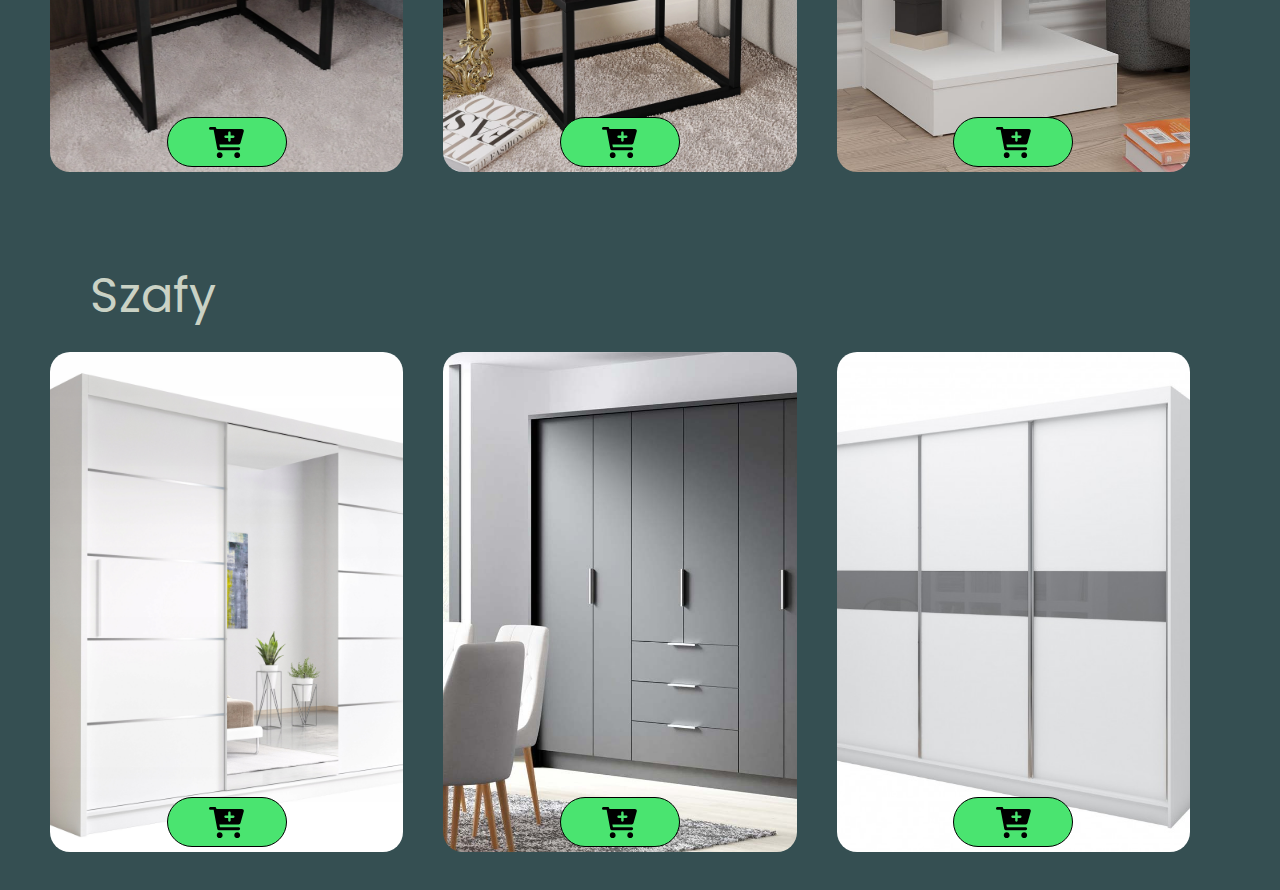
<file: sypialnia.html>
<!DOCTYPE html>
<html lang="pl">
<head>
    <meta charset="UTF-8">
    <meta http-equiv="X-UA-Compatible" content="IE=edge">
    <meta name="viewport" content="width=device-width, initial-scale=1.0">
    <title>Sypialnia</title>
    <link rel="preconnect" href="https://fonts.googleapis.com">
    <link rel="preconnect" href="https://fonts.gstatic.com" crossorigin>
    <link href="https://fonts.googleapis.com/css2?family=Poppins&family=Raleway:wght@300&family=Roboto:wght@300&display=swap" rel="stylesheet">
    <link rel="stylesheet" href="style.css">
    <link rel="icon" href="page-icon.ico" type="image/icon type">
</head>
<body>
    <div class="sidebar">
        <a href="index.html" class="title">
            <svg xmlns="http://www.w3.org/2000/svg" viewBox="0 0 640 512"><path d="M64 160C64 89.3 121.3 32 192 32H448c70.7 0 128 57.3 128 128v33.6c-36.5 7.4-64 39.7-64 78.4v48H128V272c0-38.7-27.5-71-64-78.4V160zM544 272c0-20.9 13.4-38.7 32-45.3c5-1.8 10.4-2.7 16-2.7c26.5 0 48 21.5 48 48V448c0 17.7-14.3 32-32 32H576c-17.7 0-32-14.3-32-32H96c0 17.7-14.3 32-32 32H32c-17.7 0-32-14.3-32-32V272c0-26.5 21.5-48 48-48c5.6 0 11 1 16 2.7c18.6 6.6 32 24.4 32 45.3v48 32h32H512h32V320 272z"/></svg>
            <h1>furniture.co</h1>
        </a>
        <a class="sidebar-button" href="kuchnia.html">Kuchnia</a>
        <a class="sidebar-button" href="salon.html">Salon</a>
        <a class="sidebar-button" href="sypialnia.html">Sypialnia</a>
        <a class="sidebar-button" href="jadalnia.html">Jadalnia</a>
        <a class="sidebar-button koszyk" href="koszyk.html">Koszyk</a>
    </div>
    <div class="main">
        <div class="background-image sypialnia-image">
            <div class="text-container">
                <p class="glass-title">
                Sypialnia
                </p>
            </div>
        </div>
        <div class="item-category">
            <p class="title">Łóżka</p>
            <div class="category-items">
                <div class="card-container lozko1">
                    <div class="card-description"></div>
                    <button class="addtocart-button" id="lozko1">
                        <svg xmlns="http://www.w3.org/2000/svg" viewBox="0 0 576 512"><path d="M24 0C10.7 0 0 10.7 0 24S10.7 48 24 48H76.1l60.3 316.5c2.2 11.3 12.1 19.5 23.6 19.5H488c13.3 0 24-10.7 24-24s-10.7-24-24-24H179.9l-9.1-48h317c14.3 0 26.9-9.5 30.8-23.3l54-192C578.3 52.3 563 32 541.8 32H122l-2.4-12.5C117.4 8.2 107.5 0 96 0H24zM176 512c26.5 0 48-21.5 48-48s-21.5-48-48-48s-48 21.5-48 48s21.5 48 48 48zm336-48c0-26.5-21.5-48-48-48s-48 21.5-48 48s21.5 48 48 48s48-21.5 48-48zM252 160c0-11 9-20 20-20h44V96c0-11 9-20 20-20s20 9 20 20v44h44c11 0 20 9 20 20s-9 20-20 20H356v44c0 11-9 20-20 20s-20-9-20-20V180H272c-11 0-20-9-20-20z"/></svg>
                    </button>
                </div>
                <div class="card-container lozko2">
                    <div class="card-description"></div>
                    <button class="addtocart-button" id="lozko2">
                        <svg xmlns="http://www.w3.org/2000/svg" viewBox="0 0 576 512"><path d="M24 0C10.7 0 0 10.7 0 24S10.7 48 24 48H76.1l60.3 316.5c2.2 11.3 12.1 19.5 23.6 19.5H488c13.3 0 24-10.7 24-24s-10.7-24-24-24H179.9l-9.1-48h317c14.3 0 26.9-9.5 30.8-23.3l54-192C578.3 52.3 563 32 541.8 32H122l-2.4-12.5C117.4 8.2 107.5 0 96 0H24zM176 512c26.5 0 48-21.5 48-48s-21.5-48-48-48s-48 21.5-48 48s21.5 48 48 48zm336-48c0-26.5-21.5-48-48-48s-48 21.5-48 48s21.5 48 48 48s48-21.5 48-48zM252 160c0-11 9-20 20-20h44V96c0-11 9-20 20-20s20 9 20 20v44h44c11 0 20 9 20 20s-9 20-20 20H356v44c0 11-9 20-20 20s-20-9-20-20V180H272c-11 0-20-9-20-20z"/></svg>
                    </button>
                </div>
                <div class="card-container lozko3">
                    <div class="card-description"></div>
                    <button class="addtocart-button" id="lozko3">
                        <svg xmlns="http://www.w3.org/2000/svg" viewBox="0 0 576 512"><path d="M24 0C10.7 0 0 10.7 0 24S10.7 48 24 48H76.1l60.3 316.5c2.2 11.3 12.1 19.5 23.6 19.5H488c13.3 0 24-10.7 24-24s-10.7-24-24-24H179.9l-9.1-48h317c14.3 0 26.9-9.5 30.8-23.3l54-192C578.3 52.3 563 32 541.8 32H122l-2.4-12.5C117.4 8.2 107.5 0 96 0H24zM176 512c26.5 0 48-21.5 48-48s-21.5-48-48-48s-48 21.5-48 48s21.5 48 48 48zm336-48c0-26.5-21.5-48-48-48s-48 21.5-48 48s21.5 48 48 48s48-21.5 48-48zM252 160c0-11 9-20 20-20h44V96c0-11 9-20 20-20s20 9 20 20v44h44c11 0 20 9 20 20s-9 20-20 20H356v44c0 11-9 20-20 20s-20-9-20-20V180H272c-11 0-20-9-20-20z"/></svg>
                    </button>
                </div>
            </div>
        </div>
        <div class="item-category">
            <p class="title">Stoliki nocne</p>
            <div class="category-items">
                <div class="card-container nstolik1">
                    <div class="card-description"></div>
                    <button class="addtocart-button" id="nstolik1">
                        <svg xmlns="http://www.w3.org/2000/svg" viewBox="0 0 576 512"><path d="M24 0C10.7 0 0 10.7 0 24S10.7 48 24 48H76.1l60.3 316.5c2.2 11.3 12.1 19.5 23.6 19.5H488c13.3 0 24-10.7 24-24s-10.7-24-24-24H179.9l-9.1-48h317c14.3 0 26.9-9.5 30.8-23.3l54-192C578.3 52.3 563 32 541.8 32H122l-2.4-12.5C117.4 8.2 107.5 0 96 0H24zM176 512c26.5 0 48-21.5 48-48s-21.5-48-48-48s-48 21.5-48 48s21.5 48 48 48zm336-48c0-26.5-21.5-48-48-48s-48 21.5-48 48s21.5 48 48 48s48-21.5 48-48zM252 160c0-11 9-20 20-20h44V96c0-11 9-20 20-20s20 9 20 20v44h44c11 0 20 9 20 20s-9 20-20 20H356v44c0 11-9 20-20 20s-20-9-20-20V180H272c-11 0-20-9-20-20z"/></svg>
                    </button>
                </div>
                <div class="card-container nstolik2">
                    <div class="card-description"></div>
                    <button class="addtocart-button" id="nstolik2">
                        <svg xmlns="http://www.w3.org/2000/svg" viewBox="0 0 576 512"><path d="M24 0C10.7 0 0 10.7 0 24S10.7 48 24 48H76.1l60.3 316.5c2.2 11.3 12.1 19.5 23.6 19.5H488c13.3 0 24-10.7 24-24s-10.7-24-24-24H179.9l-9.1-48h317c14.3 0 26.9-9.5 30.8-23.3l54-192C578.3 52.3 563 32 541.8 32H122l-2.4-12.5C117.4 8.2 107.5 0 96 0H24zM176 512c26.5 0 48-21.5 48-48s-21.5-48-48-48s-48 21.5-48 48s21.5 48 48 48zm336-48c0-26.5-21.5-48-48-48s-48 21.5-48 48s21.5 48 48 48s48-21.5 48-48zM252 160c0-11 9-20 20-20h44V96c0-11 9-20 20-20s20 9 20 20v44h44c11 0 20 9 20 20s-9 20-20 20H356v44c0 11-9 20-20 20s-20-9-20-20V180H272c-11 0-20-9-20-20z"/></svg>
                    </button>
                </div>
                <div class="card-container nstolik3">
                    <div class="card-description"></div>
                    <button class="addtocart-button" id="nstolik3">
                        <svg xmlns="http://www.w3.org/2000/svg" viewBox="0 0 576 512"><path d="M24 0C10.7 0 0 10.7 0 24S10.7 48 24 48H76.1l60.3 316.5c2.2 11.3 12.1 19.5 23.6 19.5H488c13.3 0 24-10.7 24-24s-10.7-24-24-24H179.9l-9.1-48h317c14.3 0 26.9-9.5 30.8-23.3l54-192C578.3 52.3 563 32 541.8 32H122l-2.4-12.5C117.4 8.2 107.5 0 96 0H24zM176 512c26.5 0 48-21.5 48-48s-21.5-48-48-48s-48 21.5-48 48s21.5 48 48 48zm336-48c0-26.5-21.5-48-48-48s-48 21.5-48 48s21.5 48 48 48s48-21.5 48-48zM252 160c0-11 9-20 20-20h44V96c0-11 9-20 20-20s20 9 20 20v44h44c11 0 20 9 20 20s-9 20-20 20H356v44c0 11-9 20-20 20s-20-9-20-20V180H272c-11 0-20-9-20-20z"/></svg>
                    </button>
                </div>
            </div>
        </div>
        <div class="item-category">
            <p class="title">Szafy</p>
            <div class="category-items">
                <div class="card-container szafa1">
                    <div class="card-description"></div>
                    <button class="addtocart-button" id="szafa1">
                        <svg xmlns="http://www.w3.org/2000/svg" viewBox="0 0 576 512"><path d="M24 0C10.7 0 0 10.7 0 24S10.7 48 24 48H76.1l60.3 316.5c2.2 11.3 12.1 19.5 23.6 19.5H488c13.3 0 24-10.7 24-24s-10.7-24-24-24H179.9l-9.1-48h317c14.3 0 26.9-9.5 30.8-23.3l54-192C578.3 52.3 563 32 541.8 32H122l-2.4-12.5C117.4 8.2 107.5 0 96 0H24zM176 512c26.5 0 48-21.5 48-48s-21.5-48-48-48s-48 21.5-48 48s21.5 48 48 48zm336-48c0-26.5-21.5-48-48-48s-48 21.5-48 48s21.5 48 48 48s48-21.5 48-48zM252 160c0-11 9-20 20-20h44V96c0-11 9-20 20-20s20 9 20 20v44h44c11 0 20 9 20 20s-9 20-20 20H356v44c0 11-9 20-20 20s-20-9-20-20V180H272c-11 0-20-9-20-20z"/></svg>
                    </button>
                </div>
                <div class="card-container szafa2">
                    <div class="card-description"></div>
                    <button class="addtocart-button" id="szafa2">
                        <svg xmlns="http://www.w3.org/2000/svg" viewBox="0 0 576 512"><path d="M24 0C10.7 0 0 10.7 0 24S10.7 48 24 48H76.1l60.3 316.5c2.2 11.3 12.1 19.5 23.6 19.5H488c13.3 0 24-10.7 24-24s-10.7-24-24-24H179.9l-9.1-48h317c14.3 0 26.9-9.5 30.8-23.3l54-192C578.3 52.3 563 32 541.8 32H122l-2.4-12.5C117.4 8.2 107.5 0 96 0H24zM176 512c26.5 0 48-21.5 48-48s-21.5-48-48-48s-48 21.5-48 48s21.5 48 48 48zm336-48c0-26.5-21.5-48-48-48s-48 21.5-48 48s21.5 48 48 48s48-21.5 48-48zM252 160c0-11 9-20 20-20h44V96c0-11 9-20 20-20s20 9 20 20v44h44c11 0 20 9 20 20s-9 20-20 20H356v44c0 11-9 20-20 20s-20-9-20-20V180H272c-11 0-20-9-20-20z"/></svg>
                    </button>
                </div>
                <div class="card-container szafa3">
                    <div class="card-description"></div>
                    <button class="addtocart-button" id="szafa3">
                        <svg xmlns="http://www.w3.org/2000/svg" viewBox="0 0 576 512"><path d="M24 0C10.7 0 0 10.7 0 24S10.7 48 24 48H76.1l60.3 316.5c2.2 11.3 12.1 19.5 23.6 19.5H488c13.3 0 24-10.7 24-24s-10.7-24-24-24H179.9l-9.1-48h317c14.3 0 26.9-9.5 30.8-23.3l54-192C578.3 52.3 563 32 541.8 32H122l-2.4-12.5C117.4 8.2 107.5 0 96 0H24zM176 512c26.5 0 48-21.5 48-48s-21.5-48-48-48s-48 21.5-48 48s21.5 48 48 48zm336-48c0-26.5-21.5-48-48-48s-48 21.5-48 48s21.5 48 48 48s48-21.5 48-48zM252 160c0-11 9-20 20-20h44V96c0-11 9-20 20-20s20 9 20 20v44h44c11 0 20 9 20 20s-9 20-20 20H356v44c0 11-9 20-20 20s-20-9-20-20V180H272c-11 0-20-9-20-20z"/></svg>
                    </button>
                </div>
            </div>
        </div>
    </div>
    <script src="script/script.js"></script>
</body>
</html>
</file>
<file: style.css>
/*
https://coolors.co/palette/8ecae6-219ebc-023047-ffb703-fb8500
https://coolors.co/palette/cad2c5-84a98c-52796f-354f52-2f3e46

*/
*{
    margin: 0;
    padding: 0;
    box-sizing: border-box;
}
html{
    background-color: #354F52;
}
/*  główna część strony     */
.main{
    min-height: 100vh;
    height: 100%;
    width: 80vw;
    color: #CAD2C5;
    float: right;
}
.image-container{
    width: 100%;
    height: 44vh;
    padding: 2vh 5%;
    background-color: hsl(199, 64%, 70%);
}
.main .background-image{
    width: 100%;
    border-radius: 5px;
    background-size: cover;
    background-repeat: no-repeat;
    background-position: center;
    display: flex;
    justify-content: center;
    align-items: center;
}
.index-image{
    background: url("mainbg_images/room2.jpeg");
    height: 40vh;
}
.kuchnia-image{
    background: url("https://source.unsplash.com/random/?kitchen");
    height: 40vh;
}
.salon-image{
    background: url("https://source.unsplash.com/random/?living room");
    height: 40vh;
}
.sypialnia-image{
    background: url("https://source.unsplash.com/random/?bedroom");
    height: 40vh;
}
.jadalnia-image{
    background: url("https://source.unsplash.com/random/?dining room");
    height: 40vh;
}
.cart-image{
    background: url("mainbg_images/kasa-fiskalna.jpg");
    height: 30vh;
}
.text-container{
    width: 450px;
    height: 150px;
    display: flex;
    justify-content: center;
    align-items: center;
    /* From https://css.glass */
    background: rgba(0, 0, 0, 0.3);
    border-radius: 16px;
    box-shadow: 0 4px 30px rgba(0, 0, 0, 0.1);
    backdrop-filter: blur(3px);
    -webkit-backdrop-filter: blur(3px);
    border: 1px solid rgba(0, 0, 0, 1);
}
.glass-title{
    color: white;
    font-size: 3em;
    font-family: 'Raleway', sans-serif;
}
.website-description{
    font-size: 2em;
    margin: 4vh 5vw 0;
    line-height: 1.3em;
    letter-spacing: 0.5px;
    font-family: 'Roboto', sans-serif;
}
.website-description p{
    margin: 40px 0;
}
.website-description .title{
    font-size: 1.25em;
}
/* zawartość sklepu /  karty z przedmiotami*/
.item-category{
    width: 100%;
    height:600px;
    padding: 50px;
    margin-bottom: 80px;
}
.item-category .title{
    font-size: 3em;
    margin-bottom: 20px;
    margin-left: 40px;
    font-family: 'Poppins', sans-serif;
}
.category-items{
    display: flex;
    flex-direction: row;
    justify-content: space-evenly;
}
.card-container{
    height: 500px;
    width: 400px;
    border-radius: 20px;
    transition: 0.3s;
    position: relative;
    margin-right: 40px;
    display: flex;
    flex-direction: column;
    justify-content: center;
}
.card-container:hover{
    transform: scale(1.02);
}
.card-description{
    height: 25%;
    width: 100%;
    padding-bottom: 35px;
    position: absolute;
    bottom: 0;
    border-bottom-left-radius: 20px;
    border-bottom-right-radius: 20px;
    transition: 0.5s;
    display: flex;
    align-items: center;
    justify-content: center;
    font-family: 'Poppins', sans-serif;
    opacity: 0;
    font-size: 1.5em;
}
.card-container:hover .card-description{
    background-color: rgba(0, 0, 0, 0.5);
    color: white;
    opacity: 1;
}
.addtocart-button{
    background-color: #4ae470;
    position: absolute;
    width: 120px;
    height: 50px;
    border: 1px solid black;
    border-radius: 50px;
    display: flex;
    align-items: center;
    justify-content: center;
    transition: 0.08s;
    position: absolute;
    margin: 0 auto;
    left: 0;
    right: 0;
    bottom: 5px;
}
.addtocart-button svg{
    height: 35px;
    width: 35px;
}

.shopping-list-container{
    margin: 1.5%;
    font-size: 2em;
    width: 44%;
    min-height: 450px;
    /* From https://css.glass */
    background: rgba(47, 62, 70, 0.7);
    border-radius: 16px;
    box-shadow: 0 4px 30px rgba(0, 0, 0, 0.1);
    backdrop-filter: blur(7.5px);
    -webkit-backdrop-filter: blur(7.5px);
    border: 1px solid rgba(47, 62, 70, 0.27);
    font-family: 'Roboto', sans-serif;
}
.shopping-list-container p{
    text-align: center;
}
.shopping-list-wrapper{
    padding: 30px;
    display: flex;
    justify-content: space-between;
    font-size: 0.5em;
}
#shopping-list-items{
    list-style-position: inside;
}
#shopping-list-prices{
    list-style: none;
}
#empty-cart{
    display: none;
    font-size: 2em;
}
.shopping-list-wrapper p{
    margin-top: 100px;
}
.cart-content-wrapper{
    box-sizing: content-box;
    width: 100%;
    display: flex;
    justify-content: space-between;
}
#shopping-list-items li{
    text-transform: capitalize;
}
.checkout{
    width: 50%;
    font-family: 'Roboto', sans-serif;
    display: flex;
    justify-content: center;
    flex-direction: column;
}

.checkout h1{
    width: fit-content;
    margin: 30px auto 0;
}
.payment-form{
    width: 100%;
    min-height: 500px;
    display: flex;
    justify-content: center;
    align-items: center;
    flex-direction: column;
}
.row, .final-price{
    width: 90%;
    display: flex;
    justify-content: space-around;
}
.payment-form input{
    box-sizing: border-box;
    margin: 5px 10px;
    width: 50%;
    padding: 6px 10px;
    height: 50px;
    border: 0;
    border-radius: 4px;
    font-family: 'Poppins', sans-serif;
    background-color: aliceblue;
    outline: none;
    border: black solid 2px;
    transition: 0.5s;
}
.payment-form input:focus{
    border: #84A98C solid 2px;
}
.inputs{
    display: flex;
    flex-direction: row;
    justify-content: space-evenly;
    width: 60%;
}
.inputs input{
    width: 50%;
}
#adress{
    width: 100%;
}
#email{
    width: 100%;
}
#company{
    width: 100%;
}
#telephone{
    width: 100%;
}
.final-price .label, #final-price{
    font-size: 1.8em;
    text-align: center;
    display: flex;
    justify-content: center;
    align-items: center;
}
.final-price .label{
    width: 40%;
}
#zakup{
    background-color: rgb(128, 182, 243);
    font-size: 1.5em;
}
/*  sidebar */

.sidebar{
    height: 100vh;
    width: 20vw;
    display: flex;
    position: fixed;
    flex-direction: column;
    background-color: #84A98C;
}
.sidebar .title{
    height: 100px;
    width: 100%;
    padding: 10px;
    display: flex;
    flex-direction: row;
    justify-content: center;
    align-items: center;
    font-family: 'Raleway', sans-serif;
    background-color: hsl(133, 18%, 53%);
    margin-bottom: 15px;
    text-decoration: none;
    color: black;
}
.sidebar .title svg{
    width: 50px;
    margin-right: 20px;
}
.sidebar .title h1{
    justify-content: center;
    margin: 10px 0px;
    margin-right: 15px;
    text-align: center;
}
.sidebar-button{
    width: 100%;
    height: 70px;
    margin: 5px 0;
    background: none;
    display: flex;
    border: none;
    justify-content: center;
    align-items: center;
    transition: 0.4s;
    font-size: 1.55em;
    text-decoration: none;
    color: black;
    font-family: 'Roboto', sans-serif;
}
.koszyk{
    margin-top: 30px;
    font-size: 1.7em;
    height: 90px;
}
.sidebar-button:hover, .sidebar-button:focus{
    box-shadow: inset 20vw 0 0 0 rgba(11, 1, 48, 0.075);
}
@media only screen and (max-width: 1280px) {
    .main{
        width: 100vw;
        padding-top: 10vh;
    }
    .sidebar{
        height: 10vh;
        width: 100vw;
        display: flex;
        position: fixed;
        flex-direction: row;
        background-color: #84A98C;
        z-index: 10;
    }
    .sidebar .title{
        height: 100%;
        width: 20vw;
        padding: 10px;
        display: flex;
        flex-direction: row;
        justify-content: center;
        align-items: center;
        font-family: 'Raleway', sans-serif;
        background-color: hsl(133, 18%, 53%);
        margin-bottom: 15px;
        text-decoration: none;
        color: black;
        font-size: 0.7em;
    }
    .sidebar .title svg{
        display: none;
    }
    .sidebar .title h1{
        justify-content: center;
        margin: 10px 0px;
        text-align: center;
    }
    .sidebar-button{
        width: 20vw;
        height: 100%;
        margin: 0;
        background: none;
        display: flex;
        border: none;
        justify-content: center;
        align-items: center;
        transition: 0.4s;
        font-size: 1.55em;
        text-decoration: none;
        color: black;
        font-family: 'Roboto', sans-serif;
    }
    .background-image{
        z-index: -1;
    }
    .shopping-list-container{
        padding: 15px;
        margin: 30px 5%;
        font-size: 2.5em;
        width: 90%;
        min-height: 450px;
        /* From https://css.glass */
        background: rgba(47, 62, 70, 0.7);
        border-radius: 16px;
        box-shadow: 0 4px 30px rgba(0, 0, 0, 0.1);
        backdrop-filter: blur(7.5px);
        -webkit-backdrop-filter: blur(7.5px);
        border: 1px solid rgba(47, 62, 70, 0.27);
        font-family: 'Roboto', sans-serif;
    }
    .checkout{
        width: 100%;
    }
    .cart-content-wrapper{
        justify-content: space-between;
        flex-direction: column;
        width: 100%;
    }
    
  }
  @media only screen and (max-width: 860px) {
    .category-items{
        flex-direction: column;
        width: 100%;
        display: flex;
        justify-content: space-between;
        align-items: center;
        margin: 0 auto;
    }
    .item-category{
        height: 1600px;
        margin-bottom: 150px;
    }
    .card-container{
        margin: 0;
        width: 100%;
        margin-bottom: 30px;
    }
    .card-container{
        height: 500px;
        width: 600px;
        border-radius: 20px;
        transition: 0.3s;
        position: relative;
        margin-right: 0;
        display: flex;
        flex-direction: column;
        justify-content: center;
    }
    .cart-content-wrapper{
        width: 100%;
    }
  }
/*  linki do zdjęć   */
/*kuchnia*/
.kuchenka1{
    background: url(./images/kuchnia/kuchenka1.jpg);
}
.kuchenka2{
    background: url(./images/kuchnia/kuchenka2.jpg);
}
.kuchenka3{
    background: url(./images/kuchnia/kuchenka3.jpg);
}
.lodowka1{
    background: url(./images/kuchnia/lodowka1.jpg);
}
.lodowka2{
    background: url(./images/kuchnia/lodowka2.jpg);
}
.lodowka3{
    background: url(./images/kuchnia/lodowka3.jpg);
}
.zmywarka1{
    background: url(./images/kuchnia/zmywarka1.jpg);
}
.zmywarka2{
    background: url(./images/kuchnia/zmywarka2.jpg);
}
.zmywarka3{
    background: url(./images/kuchnia/zmywarka3.jpg);
}
/*salon*/
.kanapa1{
    background: url(./images/salon/kanapa1.jpg);
}
.kanapa2{
    background: url(./images/salon/kanapa2.jpg);
}
.kanapa3{
    background: url(./images/salon/kanapa3.jpg);
}
.fotel1{
    background: url(./images/salon/fotel1.jpg);
}
.fotel2{
    background: url(./images/salon/fotel2.jpg);
}
.fotel3{
    background: url(./images/salon/fotel3.jpg);
}
.kstolik1{
    background: url(./images/salon/kstolik1.jpg);
}
.kstolik2{
    background: url(./images/salon/kstolik2.jpg);
}
.kstolik3{
    background: url(./images/salon/kstolik3.jpg);
}
/*sypialnia*/
.lozko1{
    background: url(./images/sypialnia/lozko1.jpg);
}
.lozko2{
    background: url(./images/sypialnia/lozko2.jpg);
}
.lozko3{
    background: url(./images/sypialnia/lozko3.jpg);
}
.nstolik1{
    background: url(./images/sypialnia/nstolik1.jpg);
}
.nstolik2{
    background: url(./images/sypialnia/nstolik2.jpg);
}
.nstolik3{
    background: url(./images/sypialnia/nstolik3.jpg);
}
.szafa1{
    background: url(./images/sypialnia/szafa1.jpg);
}
.szafa2{
    background: url(./images/sypialnia/szafa2.jpg);
}
.szafa3{
    background: url(./images/sypialnia/szafa3.jpg);
}
/*jadalnia*/
.stol1{
    background: url(./images/jadalnia/stol1.jpg);
}
.stol2{
    background: url(./images/jadalnia/stol2.jpg);
}
.stol3{
    background: url(./images/jadalnia/stol3.jpg);
}
.krzeslo1{
    background: url(./images/jadalnia/krzeslo1.jpg);
}
.krzeslo2{
    background: url(./images/jadalnia/krzeslo2.jpg);
}
.krzeslo3{
    background: url(./images/jadalnia/krzeslo3.jpg);
}
.lampa1{
    background: url(./images/jadalnia/lampa1.jpg);
}
.lampa2{
    background: url(./images/jadalnia/lampa2.jpg);
}
.lampa3{
    background: url(./images/jadalnia/lampa3.jpg);
}
.card-container{
    background-size: cover;
    background-repeat: no-repeat;
    background-position: center;
}
</file>
